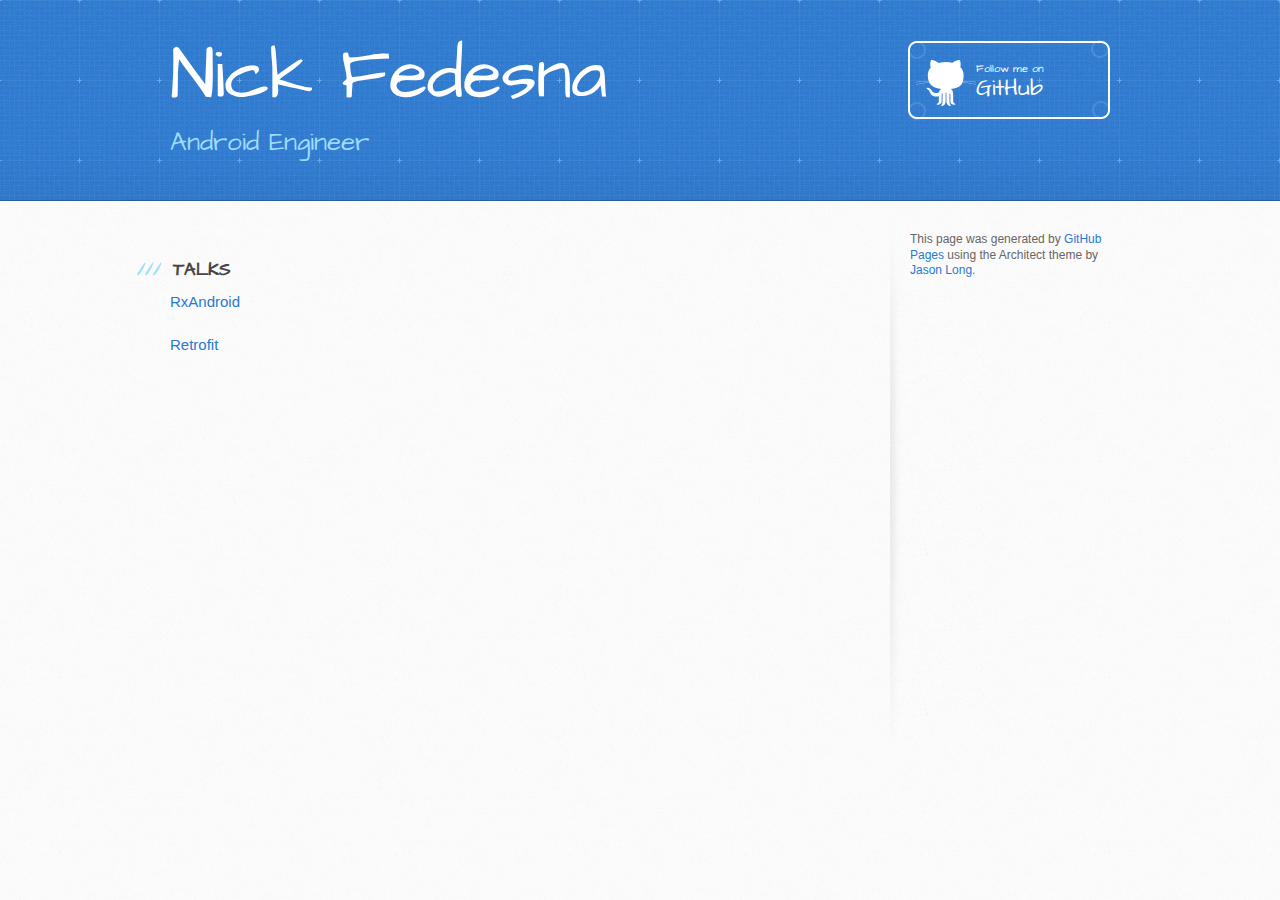
<file: index.html>
<!DOCTYPE html>
<html>
  <head>
    <meta charset='utf-8'>
    <meta http-equiv="X-UA-Compatible" content="chrome=1">
    <meta name="viewport" content="width=device-width, initial-scale=1, maximum-scale=1">
    <link href='https://fonts.googleapis.com/css?family=Architects+Daughter' rel='stylesheet' type='text/css'>
    <link rel="stylesheet" type="text/css" href="stylesheets/stylesheet.css" media="screen">
    <link rel="stylesheet" type="text/css" href="stylesheets/github-light.css" media="screen">
    <link rel="stylesheet" type="text/css" href="stylesheets/print.css" media="print">

    <!--[if lt IE 9]>
    <script src="//html5shiv.googlecode.com/svn/trunk/html5.js"></script>
    <![endif]-->

    <title>Nick Fedesna by nick-fedesna</title>
  </head>

  <body>
    <header>
      <div class="inner">
        <h1>Nick Fedesna</h1>
        <h2>Android Engineer</h2>
        <a href="https://github.com/nick-fedesna" class="button"><small>Follow me on</small> GitHub</a>
      </div>
    </header>

    <div id="content-wrapper">
      <div class="inner clearfix">
        <section id="main-content">
          <h3>
            <a id="todo" class="anchor" href="#todo" aria-hidden="true">
              <span class="octicon octicon-link"></span></a>TALKS
          </h3>
            
            <p><a href="http://nick-fedesna.github.io/rxandroid/#/">RxAndroid</a></p>
            <p><a href="http://nick-fedesna.github.io/retrofit2/#/">Retrofit</a></p>
        </section>

        <aside id="sidebar">


          <p>This page was generated by <a href="https://pages.github.com">GitHub Pages</a> using the Architect theme by <a href="https://twitter.com/jasonlong">Jason Long</a>.</p>
        </aside>
      </div>
    </div>

  
  </body>
</html>
</file>
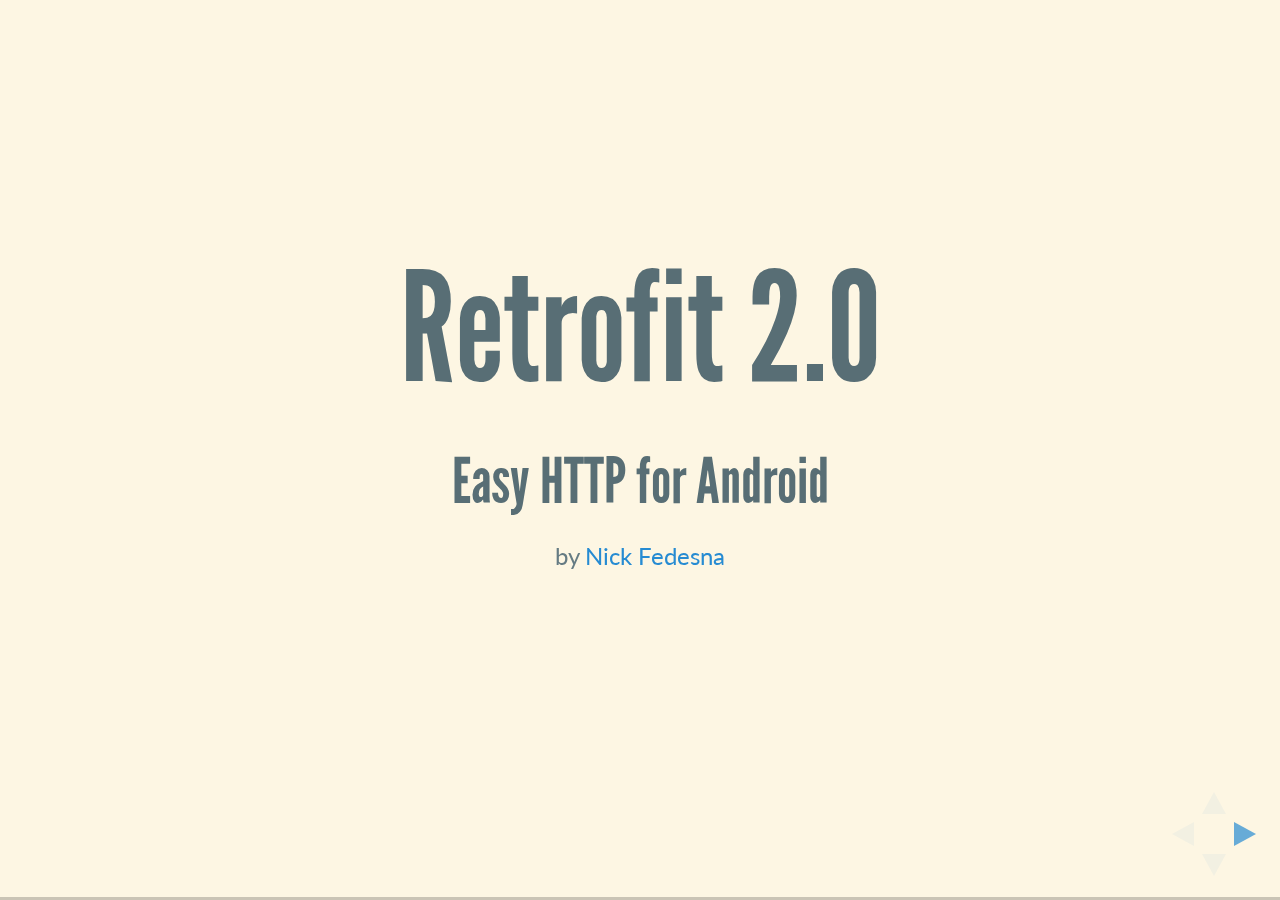
<file: retrofit2/index.html>
<!doctype html>
<html lang="en">

<head>
    <meta charset="utf-8">

    <title>Retrofit 2.0 - Android Networking</title>

    <meta name="description" content="A presentation about Retrofit 2.0 on Android">
    <meta name="author" content="Nick Fedesna">

    <meta name="apple-mobile-web-app-capable" content="yes"/>
    <meta name="apple-mobile-web-app-status-bar-style" content="black-translucent"/>

    <meta name="viewport"
          content="width=device-width, initial-scale=1.0, maximum-scale=1.0, user-scalable=no, minimal-ui">

    <link rel="stylesheet" href="css/reveal.css">
    <link rel="stylesheet" href="css/theme/solarized.css" id="theme">
    <link rel="stylesheet" href="css/override.css">

    <!-- Code syntax highlighting -->
    <script src="js/highlight.pack.js"></script>
    <!--<link rel="stylesheet" href="lib/css/zenburn.css">-->
    <link rel="stylesheet" href="css/code/solarized_dark.css">

    <!-- Printing and PDF exports -->  <!--// @formatter:off-->
    <script>
        var link = document.createElement( 'link' );
        link.rel = 'stylesheet';
        link.type = 'text/css';
        link.href = window.location.search.match( /print-pdf/gi ) ? 'css/print/pdf.css' : 'css/print/paper.css';
        document.getElementsByTagName( 'head' )[0].appendChild( link );


    </script>
    <!--// @formatter:on-->

    <!--[if lt IE 9]>
    <script src="lib/js/html5shiv.js"></script>
    <![endif]-->
</head>

<body>

<div class="reveal">
    <div class="slides">

        <section>
            <h1 class="notransform">Retrofit 2.0</h1>

            <h3 class="notransform">Easy HTTP for Android</h3>

            <p>
                <small>by <a href="http://gihub.com/nick-fedesna">Nick Fedesna</a></small>
            </p>
        </section>

        <section>
            <h2>Android HTTP History 101:</h2>
            <ul>
                <li>Apache: <a href="https://developer.android.com/about/versions/marshmallow/android-6.0-changes.html#behavior-apache-http-client">HttpClient</a></li>
                <li>Java: <a href="https://developer.android.com/reference/java/net/HttpURLConnection.html">URLConnection</a></li>
                <li>Koush: <a href="https://github.com/koush/ion">Ion</a></li>
                <li>Google: <a href="http://developer.android.com/training/volley/index.html">Volley</a></li>
                <li>Square: <a href="http://square.github.io/okhttp/">OkHttp</a></li>
                <li>Square: <a href="http://square.github.io/retrofit/">Retrofit</a><br><small>(lean and mean since 2013)</small></li>
            </ul>
        </section>

        <section>
            <h2 class="notransform">What does Google recommend?</h2>
            <p>Google only has eyes for AOSP:
                <br><a href="https://gist.github.com/udacityandroid/d6a7bb21904046a91695">HttpURLConnection</a> with
                <a href="http://developer.android.com/reference/android/os/AsyncTask.html">AsyncTask</a>
            </p>
            <p>Udacity courses teach pure Java w/ AsyncTask<br>but does mention it's not really the best way.</p>
            <img src="img/sad_image.gif" width="200px" />
        </section>

        <section>
            <h2 class="notransform">Retrofit: Easy as 1-2-3</h2>
            <ol>
                <li>Define API using an interface</li>
                <li>Create implementation with Retrofit</li>
                <li>Make async or synchronous Calls</li>
            </ol>
            <br><img src="img/happy_image.gif" width="200px" />
        </section>

        <section>
            <h2 class="notransform">Define API using an interface</h2>
                <!--// @formatter:off-->
            <pre><code class="java">
        public interface GithubService {

            @GET("users/{user}/repos")
            Call&lt;List&lt;Repo>> listRepos(@Path("user") String user);

        }
            </code></pre>
            <!--// @formatter:on-->
        </section>

        <section>
            <h2 class="notransform">Create implementation with Retrofit</h2>
                <!--// @formatter:off-->
            <pre><code class="java">
    Retrofit retrofit = new Retrofit.Builder()
                                    .baseUrl("https://api.github.com")
                                    .build();

    GitHubService service = retrofit.create(GitHubService.class)
            </code></pre>
            <!--// @formatter:on-->
        </section>

        <section>
            <h2 class="notransform">Make async or synchronous
                <a href="https://github.com/square/retrofit/blob/master/retrofit/src/main/java/retrofit2/Call.java">Calls</a></h2>
                <!--// @formatter:off-->
            <pre><code class="java">
      Call&lt;List&lt;Repo>> reposCall = service.listRepos("octocat");

      reposCall.enqueue(new Callback&lt;List&lt;Repo>>() { … });

      Response&lt;List&lt;Repository>> reposResponse = reposCall.execute();
            </code></pre>
            <!--// @formatter:on-->
        </section>

        <section data-background="img/love.gif">
            <br><br><br><br><br><br><br><br><br><br><br>
            <div class="transparent-background">
                <h2 class="white notransform">Jake Wharton, my (Java) hero!</h2>
            </div>

            <aside class="notes">

            </aside>
        </section>

        <section>
            <h2 class="notransform">Queries &amp; Paths</h2>
                <!--// @formatter:off-->
        <pre><code class="java">

    @GET("users/list?sort=desc")
    Call&lt;List&lt;User>> userListSorted();

    @GET("users/list")
    Call&lt;List&lt;User>> usersList(@Query("sort") String sort);

    @GET("group/{id}/users")
    Call&lt;List&lt;User>> groupList(@Path("id") int groupId);

    @GET("group/{id}/users")
    Call&lt;List&lt;User>> groupList(@Path("id") int groupId,
                               @QueryMap Map&lt;String, String> options);
            </code></pre>
            <!--// @formatter:on-->

        </section>

        <section>
            <h2 class="notransform">Request Bodies</h2>
                <!--// @formatter:off-->
            <pre><code class="java">
    @POST("users/new")
    Call&lt;User> createUser(@Body User user);

    @FormUrlEncoded
    @POST("user/edit")
    Call&lt;User> updateUser(@Field("first_name") String first,
                          @Field("last_name") String last);

    @Multipart
    @PUT("user/photo")
    Call&lt;User> updateUser(@Part("photo") RequestBody photo,
                          @Part("description") RequestBody description);
            </code></pre>
            <!--// @formatter:on-->

            <h5 class="notransform">OkHttp3
                <a href="http://square.github.io/okhttp/3.x/okhttp/">RequestBody</a></h5>
        </section>

        <section>
            <h2 class="notransform">Headers</a></h2>
                <!--// @formatter:off-->
            <pre><code class="java">
    @Headers("Cache-Control: max-age=640000")
    @GET("widget/list") Call&lt;List&lt;Widget>> widgetList();

    @Headers({
        "Accept: application/vnd.github.v3.full+json",
        "User-Agent: Retrofit-Sample-App"
    })
    @GET("users/{username}")
    Call&lt;User> getUser(@Path("username") String username);

    @GET("user")
    Call&lt;User> getUser(@Header("Authorization") String authorization)
            </code></pre>
            <!--// @formatter:on-->
            <h5 class="notransform">OkHttp
                <a href="https://github.com/square/okhttp/wiki/Interceptors">Interceptors</a> can add headers to all requests</h5>
        </section>

        <section>
            <h2 class="notransform">Serialization
                <a href="https://github.com/square/retrofit/wiki/Converters">Converter</a></h2>
                <!--// @formatter:off-->
            <pre><code class="java">
        Retrofit retro = new Retrofit.Builder()
                .baseUrl("https://api.github.com")
                .addConverterFactory(GsonConverterFactory.create())
                .build();
            </code></pre>
            <!--// @formatter:on-->
            <h5 class="notransform">Gson, Jackson, Moshi, Protobuf, Wire, Simple XML, Scalars, LoganSquare</h5>
        </section>

        <section>
            <section>
            <h2 class="notransform">Pluggable
                <a href="https://github.com/square/retrofit/wiki/Adapters">Adapters</a></h2>
                <!--// @formatter:off-->
            <pre><code class="java">
        Retrofit retro = new Retrofit.Builder()
                .baseUrl("https://api.github.com")
                .addCallAdapterFactory(RxJavaCallAdapterFactory.create())
                .build();
            </code></pre>
            <!--// @formatter:on-->
            <h5 class="notransform">RxJava, Guava, Java 8</h5>
            </section>
            <section>
            <h3 class="notransform">RxJava modified interface:</h3>
                <!--// @formatter:off-->
            <pre><code class="java">
        public interface GithubService {
            @GET("users/{user}/repos")
            Observable&lt;List&lt;Repo>> listRepos(@Path("user") String user);
        }
            </code></pre>
            <h3 class="notransform">RxJava usage:</h3>
            <pre><code class="java">
        api.listRepos("octocat")
            .subscribeOn(Schedulers.io())
            .observeOn(Schedulers.immediate())
            .subscribe(list -> {
                // do something with repo list
            }, Throwable::printStackTrace);
            </code></pre>
            <!--// @formatter:on-->
            </section>
        </section>

        <section>
            <a href="https://github.com/nick-fedesna/Retrofit2Demo"><img src="img/sunglasses.gif"  />
            <h5 class="notransform">demo: github.com/nick-fedesna/Retrofit2Demo</h5></a>
        </section>

        <section>
            <h3>The End</h5>
            <p>by Nick Fedesna</p>
            <img src="img/alex.jpg" width="200px">
        </section>
    </div>
</div>

<script src="lib/js/head.min.js"></script>
<script src="js/reveal.js"></script>

<!--// @formatter:off-->
<script>
// Full list of configuration options available at:
// https://github.com/hakimel/reveal.js#configuration
Reveal.initialize({
    controls: true,
    progress: true,
    history: true,
    center: true,

    width: 1024,

    transition: 'slide', // none/fade/slide/convex/concave/zoom

    // Optional reveal.js plugins
    dependencies: [
        { src: 'lib/js/classList.js', condition: function() { return !document.body.classList; } },
        { src: 'plugin/markdown/marked.js', condition: function() { return !!document.querySelector( '[data-markdown]' ); } },
        { src: 'plugin/markdown/markdown.js', condition: function() { return !!document.querySelector( '[data-markdown]' ); } },
        { src: 'plugin/highlight/highlight.js', async: true, condition: function() { return !!document.querySelector( 'pre code' ); }, callback: function() { hljs.initHighlightingOnLoad(); } },
        { src: 'plugin/zoom-js/zoom.js', async: true },
        { src: 'plugin/notes/notes.js', async: true },
        //{ src: 'plugin/remotes/remotes.js', async: true },
    ]
});


</script>
</body>
</html>
</file>
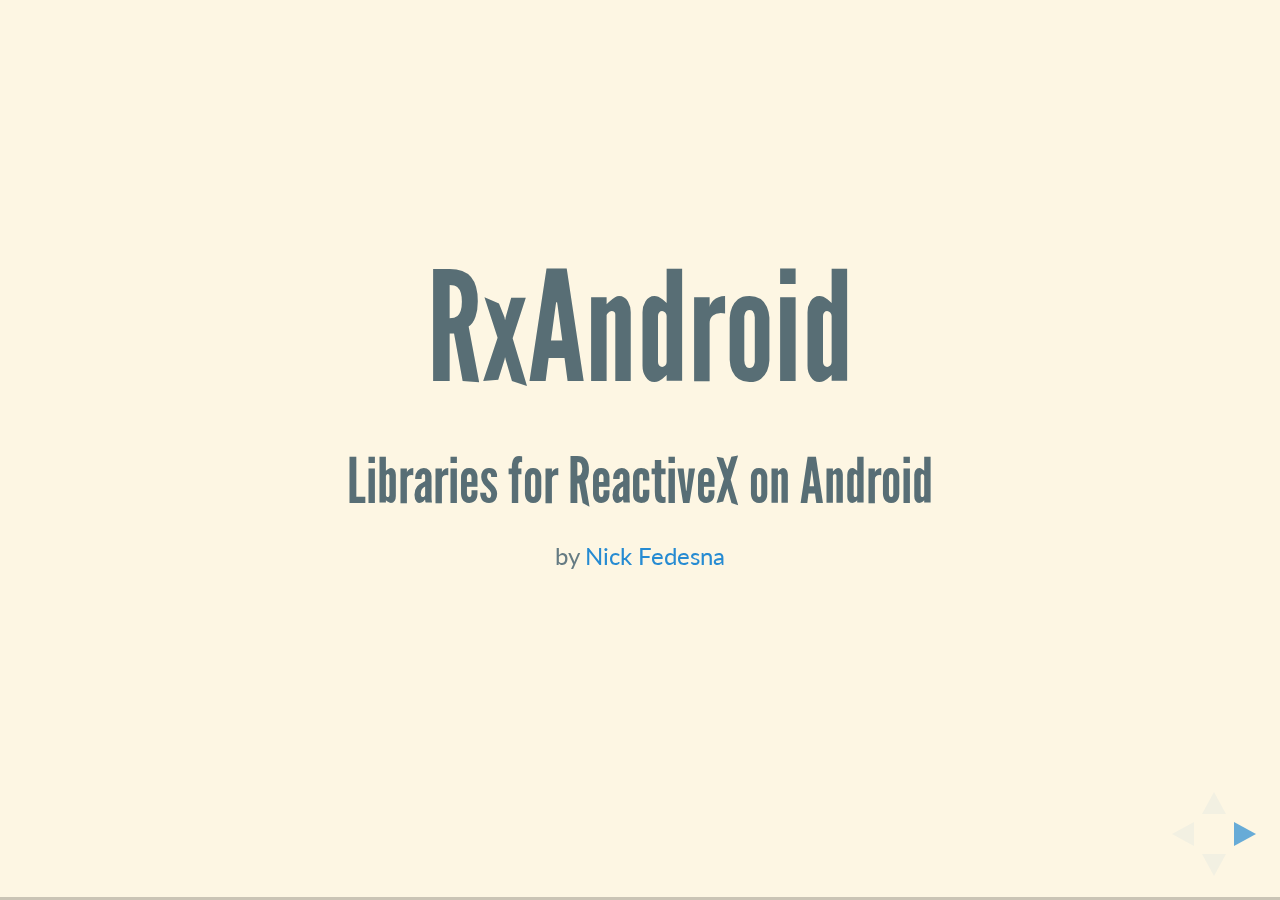
<file: rxandroid/index.html>
<!doctype html>
<html lang="en">

<head>
    <meta charset="utf-8">

    <title>RxAndroid - Reactive Programming for Android</title>

    <meta name="description" content="A presentation about ReactiveX on Android">
    <meta name="author" content="Nick Fedesna">

    <meta name="apple-mobile-web-app-capable" content="yes"/>
    <meta name="apple-mobile-web-app-status-bar-style" content="black-translucent"/>

    <meta name="viewport"
          content="width=device-width, initial-scale=1.0, maximum-scale=1.0, user-scalable=no, minimal-ui">

    <link rel="stylesheet" href="css/reveal.css">
    <link rel="stylesheet" href="css/theme/solarized.css" id="theme">
    <link rel="stylesheet" href="css/override.css">

    <!-- Code syntax highlighting -->
    <script src="js/highlight.pack.js"></script>
    <!--<link rel="stylesheet" href="lib/css/zenburn.css">-->
    <link rel="stylesheet" href="css/code/solarized_dark.css">

    <!-- Printing and PDF exports -->  <!--// @formatter:off-->
    <script>
        var link = document.createElement( 'link' );
        link.rel = 'stylesheet';
        link.type = 'text/css';
        link.href = window.location.search.match( /print-pdf/gi ) ? 'css/print/pdf.css' : 'css/print/paper.css';
        document.getElementsByTagName( 'head' )[0].appendChild( link );


    </script>
    <!--// @formatter:on-->

    <!--[if lt IE 9]>
    <script src="lib/js/html5shiv.js"></script>
    <![endif]-->
</head>

<body>

<div class="reveal">
    <div class="slides">

        <section>
            <h1 class="notransform">RxAndroid</h1>

            <h3 class="notransform">Libraries for ReactiveX on Android</h3>

            <p>
                <small>by <a href="http://gihub.com/nick-fedesna">Nick Fedesna</a></small>
            </p>
        </section>

        <section>
            <section>
                <h2>Nested Callbacks <span style="font-size:50%">(OK, BUT NOT REALLY OK)</span></h2>
                <!--// @formatter:off-->
                <pre><code class="stretch java">
    sApi.loginUser(credentials).enqueue(new Callback&lt;UserToken&gt;() {

        public void onResponse(Response&lt;UserToken&gt; response) {
            String token = response.body().token;
            // save User token

            sApi.getUserProfile(token).enqueue(new Callback&lt;UserProfile&gt;() {
                public void onResponse(Response&lt;UserProfile&gt; response) {
                    // do something with UserProfile
                }

                public void onFailure(Throwable t) {
                    // notify error getting UserProfile
                }
            });
        }

        public void onFailure(Throwable t) {
            // notify login failure
        }
    });

                </code></pre>
                <!--// @formatter:on-->
            </section>
            <section>
                <h2>Nested Futures <span style="font-size:50%">(OMG, please no!)</span></h2>
                <img src="img/nooo.gif"/>
            </section>
        </section>

        <section data-background="img/rube.gif" data-background-repeat="repeat"
                 data-background-size="900px">
            <section>
                <div class="transparent-background" style="padding:20px">
                    <h2 class="white">Enter: ReactiveX</h2>

                    <p class="white"><strong>Offering efficient execution and composition<br>
                        of asynchronous and event-based sequences<br>
                        by providing a collection of operators<br>
                        capable of filtering, transforming and combining<br>
                        <code>Observable</code> emissions and notifications<br>
                        while abstracting away concerns about things like<br>
                        low-level threading, synchronization, thread-safety,<br>
                        concurrent data structures, and non-blocking I/O.</strong>
                    </p>
                </div>
            </section>
        </section>

        <section>
            <section data-background="img/llama.jpg">
                <h1 class="white">Wait, what's an <br><em>Observable</em>&nbsp ??</h1>

                <aside class="notes">
                    Observer Pattern + Error/Complete Notifications
                </aside>
            </section>

            <section>
                <h2>Pull <span class="notransform">v.</span> Push</h2>
                <table>
                    <tr>
                        <th>event</th>
                        <th>Iterable (pull)</th>
                        <th>Observable (push)</th>
                    </tr>
                    <tr>
                        <td>data</td>
                        <td><code>T next()</code></td>
                        <td><code>onNext(T)</code></td>
                    </tr>
                    <tr>
                        <td>error</td>
                        <td>throws <code>Exception</code></td>
                        <td><code>onError(Exception)</code></td>
                    </tr>
                    <tr>
                        <td>complete</td>
                        <td><code>!hasNext()</code></td>
                        <td><code>onCompleted()</code></td>
                    </tr>
                </table>
            </section>

        </section>

        <section data-background="img/love.gif">
            <section>
                <div class="transparent-background">
                    <br>

                    <h2 class="white">I subscribe to all this, so now what?</h2>

                    <div class="fragment white">
                        <h3><code class="java white">Observer&lt;T&gt;</code></h3>
                        <table>
                            <tr>
                                <td>emissions</td>
                                <td><code class="java">onNext(T)</code></td>
                            </tr>
                            <tr>
                                <td style="vertical-align:middle">notifications</td>
                                <td><code class="java">onError(Throwable e)</code><br>
                                    <code class="java">onComplete()</code></td>
                            </tr>
                        </table>
                        <br>
                    </div>
                </div>

                <aside class="notes">
                    Generic Observer interface with three methods<br>
                    <br>
                    backwards: subscribe = work, observe = result<br>
                </aside>
            </section>
            <section>
                <h2 class="white">Subscribe</h2>

                <!--// @formatter:off-->
            <pre><code class="java">
        Observable&lt;T&gt;.subscribe(Action1&lt;? super T&gt; onNext,
                                Action1&lt;Throwable&gt; onError,
                                Action0 onComplete)

        Observable&lt;T&gt;.subscribe(Observer&lt;? super T&gt; observer)
            </code></pre>
            <!--// @formatter:on-->
            </section>
        </section>

        <section data-background="img/whoa.gif">
            <div class="white">
                <h3 class="white">Tons of Operators</h3>

            <span class="operators">
                <strong>Transforming Items</strong>
                 <code>Map</code>, <code>Buffer</code>, <code>FlatMap</code>, <code>GroupBy</code>,
                 <code>Scan</code>, <code>Window</code>
            </span>

            <span class="operators">
                <strong>Filtering</strong>
                <code>Debounce</code>, <code>Distinct</code>, <code>Filter</code>,
                <code>First</code>, <code>IgnoreElements</code>, <code>Last</code>, <code>Sample</code>
            </span>

            <span class="operators">
                <strong>Combining</strong>
                <code>And/Then/When</code>, <code>CombineLatest</code>, <code>Join</code>,
                <code>Merge</code>, <code>StartWith</code>, <code>Switch</code>, <code>Zip</code>
            </span>

            <span class="operators">
                <strong>Conditional &amp; Boolean</strong>
                <code>All</code>, <code>Amb</code>, <code>Contains</code>, <code>DefaultIfEmpty</code>,
                <code>Skip</code>, <code>Take</code>
            </span>

            <span class="operators">
                <strong>Mathematical &amp; Aggregate</strong>
                <code>Average</code>, <code>Concat</code>, <code>Count</code>, <code>Max</code>,
                <code>Min</code>, <code>Reduce</code>, <code>Sum</code>
            </span>

            <span class="operators">
                <strong>Utility</strong>
                <code>Delay</code>, <code>Do</code>, <code>Materialize</code>,
                <code>TimeInterval</code>, <code>Timeout</code>, <code>Timestamp</code>, <code>Using</code>
            </span>
            </div>

            <aside class="notes">
                Transforming, Filtering, Composing, Otherwise Changing
            </aside>
        </section>

        <section data-background="img/threads.jpg">
            <div class="transparent-background" style="padding:20px">
                <h2 class="white">Schedulers &amp; Threading</h2>

                <dl class="white">
                    <dt><code>subscribeOn(Scheduler)</code></dt>
                    <dt><code>observeOn(Scheduler)</code></dt>
                </dl>
            </div>
        </section>

        <section>
            <section data-background="img/bear.gif" data-background-size="400px"
                     data-background-color="white">
                <h3 style="color:black">I'm a visual learner, what's all this look like?</h3>

            </section>
            <section>
                <h2>Simple Example</h2>
                <!--// @formatter:off-->
            <pre><code class="java">
        Integer[] items = { 0, 1, 2, 3, 4, 5 };
        Observable.from(items)
                  .map(i -> (i * i) + i + 1)
                  .subscribeOn(Schedulers.computation())
                  .observeOn(AndroidSchedulers.mainThread())
                  .subscribe(this::itemEmitted,
                             this::handleError,
                             () -> Timber.d("Sequence complete"));

        // Output: 1, 3, 7, 13, 21, 31, Sequence complete
            </code></pre>
                <!--// @formatter:on-->

                <p><span style="font-size:50%">If you're not using any logging utility,
                    you should have a look at <a href="https://github.com/JakeWharton/timber">Timber</a>!</span>
                </p>
            </section>
            <section>
                <h2>Nested Callbacks <span style="font-size:50%">(Remember?)</span></h2>
                <!--// @formatter:off-->
                <pre><code class="stretch java">
    sApi.loginUser(credentials).enqueue(new Callback&lt;UserToken&gt;() {

        public void onResponse(Response&lt;UserToken&gt; response) {
            String token = response.body().token;
            // save User token

            sApi.getUserProfile(token).enqueue(new Callback&lt;UserProfile&gt;() {
                public void onResponse(Response&lt;UserProfile&gt; response) {
                    // do something with UserProfile
                }

                public void onFailure(Throwable t) {
                    // notify error getting UserProfile
                }
            });
        }

        public void onFailure(Throwable t) {
            // notify login failure
        }
    });

                </code></pre>
                <!--// @formatter:on-->
            </section>
            <section>
                <h2>Rx version:</h2>
                <!--// @formatter:off-->
            <pre><code class="java">
        private void loginUser(User user) {
            sApi.loginUserRx(credentials)
                .map(response -> response.token)
                .doOnNext(this::saveUserToken)
                .flatMap(sApi::getUserProfileRx)
                .subscribe(this::saveUserProfile,
                           this::handleError);
        }

        private void saveUserToken(String token) {…}
        private void userLoggedIn(User user) {…}
        private void handleError(Throwable throwable) {…}
            </code></pre>
                <!--// @formatter:on-->
            </section>
        </section>

        <section data-background="img/android_java.jpg">
            <div class="white transparent-background" style="padding:20px">
                <h2 class="notransform"><a href="https://github.com/ReactiveX/RxAndroid">RxAndroid</a>
                </h2>

                <p class="white"><code class="gradle">compile 'io.reactivex:rxandroid:1.0.1'</code></p>
                <dl>
                    <dt><code class="java">AndroidSchedulers.mainThread()</code></dt>
                    <dt><code class="java">HandlerScheduler.from(handler)</code></dt>
                </dl>

                <br><br>

                <h3 class="notransform"><a href="https://github.com/ReactiveX/RxJava">RxJava</a></h3>

                <p><code class="gradle">compile 'io.reactivex:rxjava:1.0.14'</code><br>
                <span style="font-size:67%">Best to include so you have latest RxJava
                    because RxAndroid releases will be rare. <br>
                    Also, it's where a plethora of
                    <a href="https://github.com/ReactiveX/RxJava/wiki">good documentation</a>
                    <span style="font-size:80%">(the wiki)</span>  lives.</span>

                </p>
            </div>

            <aside class="notes">
                Subscribing/Observing on/off UI Thread<br>
                <br>
                RxJava wiki is goldmine<br>
                ReactiveX.io also good to have bookmarked
            </aside>
        </section>

        <section data-background="img/lifecycle.png">
            <div class="transparent-background" style="padding:20px">
                <h2 class="white"><a class="notransform" href="https://github.com/trello/RxLifecycle">RxLifecycle</a>
                </h2>

                <p class="white">Prevent leaking via un-subscription helpers &amp; base classes</p>

                <p class="white">
                    <code class="gradle" style="font-size:67%">compile 'com.trello:rxlifecycle:0.2.0'</code><br>
                    <code class="gradle" style="font-size:67%">compile 'com.trello:rxlifecycle-components:0.2.0'</code>
                </p>

                <aside class="notes"><span style="font-size:67%">
                    RxLifecycle.bindActivity(lifecycle)<br>
                    ActivityEvent.DESTROY, FragmentEvent.DETACH<br>
                    RxLifecycle.bindView(view)<br>
                    <br>
                    RxActivity.bindUntilEvent(event)<br>
                    RxActivity.bindToLifecycle()<br>
                    RxActivity.lifecycle()<br>
                    <br>
                    (RxFragment, RxDialogFragment,
                    support/RxFragment, support/RxDialogFragment,
                    support/RxFragmentActivity, support/RxAppCompatActivity)
                    <span>
                </aside>
            </div>
        </section>

        <section data-background="img/events.jpg">
            <div class="transparent-background" style="padding:20px">
                <h2 class="white"><a class="notransform" href="https://github.com/JakeWharton/RxBinding">RxBinding</a>
                </h2>

                <p class="white">RxJava bindings for creating Observables<br>from a ton of Android UI widget events</p>

                <p class="white"><code class="gradle" style="font-size:67%">compile
                    'com.jakewharton.rxbinding:rxbinding:0.2.0'</code>
                    <br><code class="java" style="font-size:50%">(rxbinding-support-v4,
                        rxbinding-appcompat-v7,
                        rxbinding-design, rxbinding-recyclerview-v7)</code>
                    <br>
                </p>
            </div>

            <aside class="notes">
                <ul style="font-size:50%">
                    <li><code class="java">RxView</code></li>
                    <li><code class="java">RxAdapter</code></li>
                    <li><code class="java">RxCompoundButton</code></li>
                    <li><code class="java">RxRadioGroup</code></li>
                    <li><code class="java">RxSearchView</code></li>
                    <li><code class="java">RxToolbar</code></li>
                    <li><code class="java">RxSwipeRefreshLayout</code></li>
                    <li><code class="java">RxNavigationView</code></li>
                    <li><code class="java">RxRecyclerView</code></li>
                    <li><code class="java">RxViewGroup</code></li>
                    <li><code class="java">RxAdapterView</code></li>
                    <li><code class="java">RxProgressBar</code></li>
                    <li><code class="java">RxRatingBar</code></li>
                    <li><code class="java">RxSeekBar</code></li>
                    <li><code class="java">RxTextView</code></li>
                    <li><code class="java">RxDrawerLayout</code></li>
                    <li><code class="java">RxTabLayout</code></li>
                    <li><code class="java">RxSnackbar</code></li>
                </ul>
            </aside>
        </section>

        <section>
            <h2>Example: Log-in validation</h2>
            <!--// @formatter:off-->
                <pre><code class="java">
    Observable&lt;Boolean&gt; emailValid = RxTextView.textChanges(email)
            .map(text -&gt; Patterns.EMAIL_ADDRESS.matcher(text).matches());
    Observable&lt;Boolean&gt; pwd1Valid = RxTextView.textChanges(pwd1)
            .map(text -&gt; text.length() &gt; 6);
    Observable&lt;Boolean&gt; pwd2Valid = RxTextView.textChanges(pwd2)
            .map(text -&gt; TextUtils.equals(text, pwd1.getText()));

    Observable.combineLatest(emailValid, pwd1Valid, pwd2Valid
                             (email, pwd1, pwd2) -> email && pwd1 && pwd2)
            .subscribe(signIn::setEnabled);
                </code></pre>
                <!--// @formatter:on-->
            <p style="font-size:67%">The code highlighting plugin doesn't do this justice<br>
                so check out this and more example code here:<br>
                <a href="https://github.com/nick-fedesna/RxAndroidExample">
                    github.com/nick-fedesna/RxAndroidExample</a>
            </p>
        </section>

        <section>
            <br>

            <h2 class="notransform">RxAndroid</h2>

            <p>by Nick Fedesna</p>
            <br>
            <img src="img/alex.jpg" width="200px">
        </section>
    </div>
</div>

<script src="lib/js/head.min.js"></script>
<script src="js/reveal.js"></script>

<!--// @formatter:off-->
<script>
// Full list of configuration options available at:
// https://github.com/hakimel/reveal.js#configuration
Reveal.initialize({
    controls: true,
    progress: true,
    history: true,
    center: true,

    width: 1024,

    transition: 'slide', // none/fade/slide/convex/concave/zoom

    // Optional reveal.js plugins
    dependencies: [
        { src: 'lib/js/classList.js', condition: function() { return !document.body.classList; } },
        { src: 'plugin/markdown/marked.js', condition: function() { return !!document.querySelector( '[data-markdown]' ); } },
        { src: 'plugin/markdown/markdown.js', condition: function() { return !!document.querySelector( '[data-markdown]' ); } },
        { src: 'plugin/highlight/highlight.js', async: true, condition: function() { return !!document.querySelector( 'pre code' ); }, callback: function() { hljs.initHighlightingOnLoad(); } },
        { src: 'plugin/zoom-js/zoom.js', async: true },
        { src: 'plugin/notes/notes.js', async: true },
        //{ src: 'plugin/remotes/remotes.js', async: true },
    ]
});


</script>
</body>
</html>
</file>
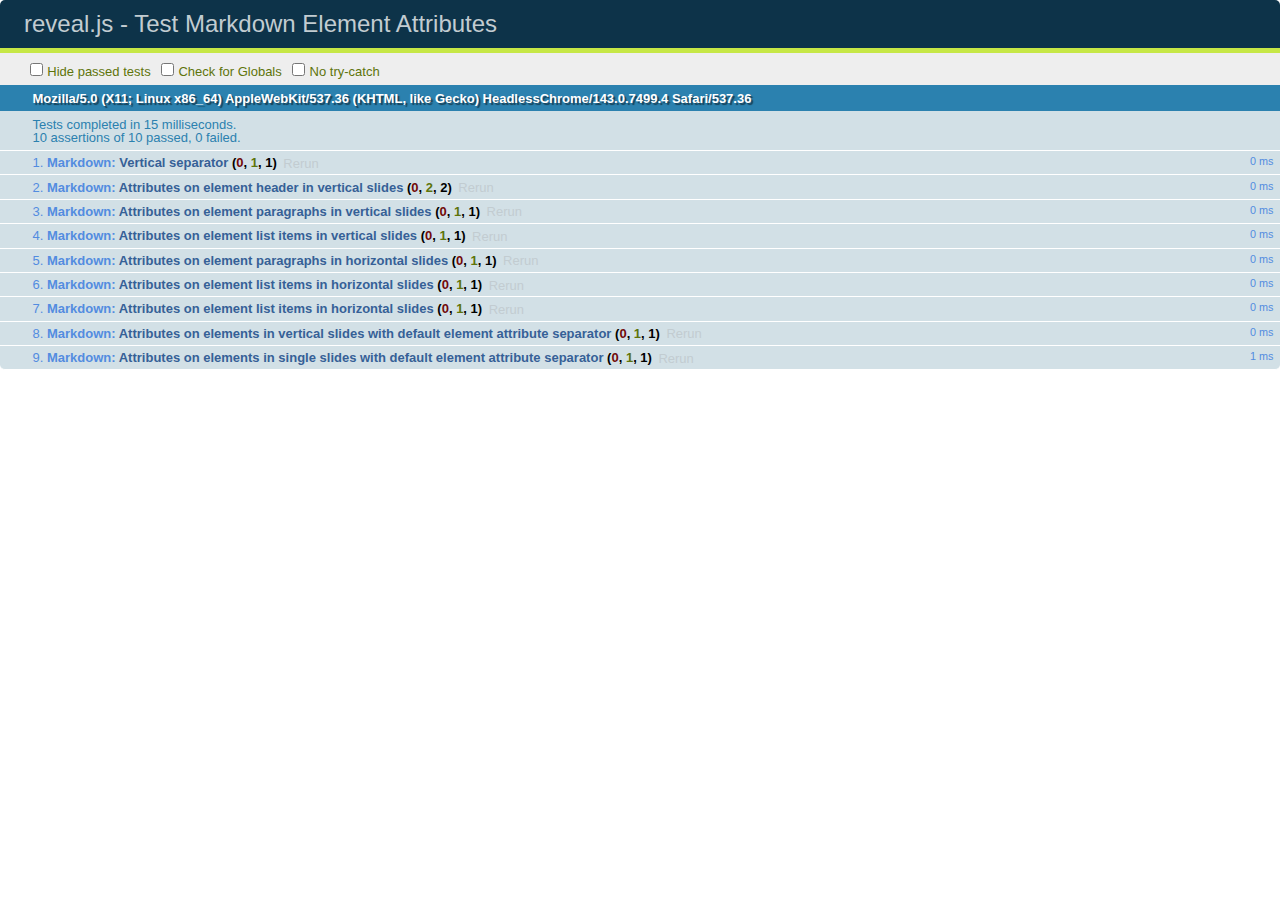
<file: rxandroid/test/test-markdown-element-attributes.html>
<!doctype html>
<html lang="en">

	<head>
		<meta charset="utf-8">

		<title>reveal.js - Test Markdown Element Attributes</title>

		<link rel="stylesheet" href="../css/reveal.css">
		<link rel="stylesheet" href="qunit-1.12.0.css">
	</head>

	<body style="overflow: auto;">

		<div id="qunit"></div>
		<div id="qunit-fixture"></div>

		<div class="reveal" style="display: none;">

			<div class="slides">

				<!-- <section data-markdown="example.md" data-separator="^\n\n\n" data-separator-vertical="^\n\n"></section> -->

				<!-- Slides are separated by newline + three dashes + newline, vertical slides identical but two dashes -->
				<section data-markdown data-separator="^\n---\n$" data-separator-vertical="^\n--\n$" data-element-attributes="{_\s*?([^}]+?)}">>
					<script type="text/template">
						## Slide 1.1
						<!-- {_class="fragment fade-out" data-fragment-index="1"} -->

						--

						## Slide 1.2
						<!-- {_class="fragment shrink"} -->

						Paragraph 1
						<!-- {_class="fragment grow"} -->

						Paragraph 2
						<!-- {_class="fragment grow"} -->

						- list item 1 <!-- {_class="fragment grow"} -->
						- list item 2 <!-- {_class="fragment grow"} -->
						- list item 3 <!-- {_class="fragment grow"} -->


						---

						## Slide 2


						Paragraph 1.2  
						multi-line <!-- {_class="fragment highlight-red"} -->

						Paragraph 2.2 <!-- {_class="fragment highlight-red"} -->

						Paragraph 2.3 <!-- {_class="fragment highlight-red"} -->

						Paragraph 2.4 <!-- {_class="fragment highlight-red"} -->

						- list item 1 <!-- {_class="fragment highlight-green"} -->
						- list item 2<!-- {_class="fragment highlight-green"} -->
						- list item 3<!-- {_class="fragment highlight-green"} -->
						- list item 4
						<!-- {_class="fragment highlight-green"} -->
						- list item 5<!-- {_class="fragment highlight-green"} -->

						Test

						![Example Picture](examples/assets/image2.png)
						<!-- {_class="reveal stretch"} -->

					</script>
				</section>



				<section 	data-markdown data-separator="^\n\n\n"
									data-separator-vertical="^\n\n"
									data-separator-notes="^Note:"
									data-charset="utf-8">
					<script type="text/template">
						# Test attributes in Markdown with default separator
						## Slide 1 Def <!-- .element: class="fragment highlight-red" data-fragment-index="1" -->


						## Slide 2 Def
						<!-- .element: class="fragment highlight-red" -->

					</script>
				</section>

				<section data-markdown>
				  <script type="text/template">
					## Hello world
					A paragraph
					<!-- .element: class="fragment highlight-blue" -->
				  </script>
				</section>

				<section data-markdown>
				  <script type="text/template">
					## Hello world

					Multiple  
					Line
					<!-- .element: class="fragment highlight-blue" -->
				  </script>
				</section>

				<section data-markdown>
				  <script type="text/template">
					## Hello world

					Test<!-- .element: class="fragment highlight-blue" -->

					More Test
				  </script>
				</section>


			</div>

		</div>

		<script src="../lib/js/head.min.js"></script>
		<script src="../js/reveal.js"></script>
		<script src="../plugin/markdown/marked.js"></script>
		<script src="../plugin/markdown/markdown.js"></script>
		<script src="qunit-1.12.0.js"></script>

		<script src="test-markdown-element-attributes.js"></script>

	</body>
</html>
</file>
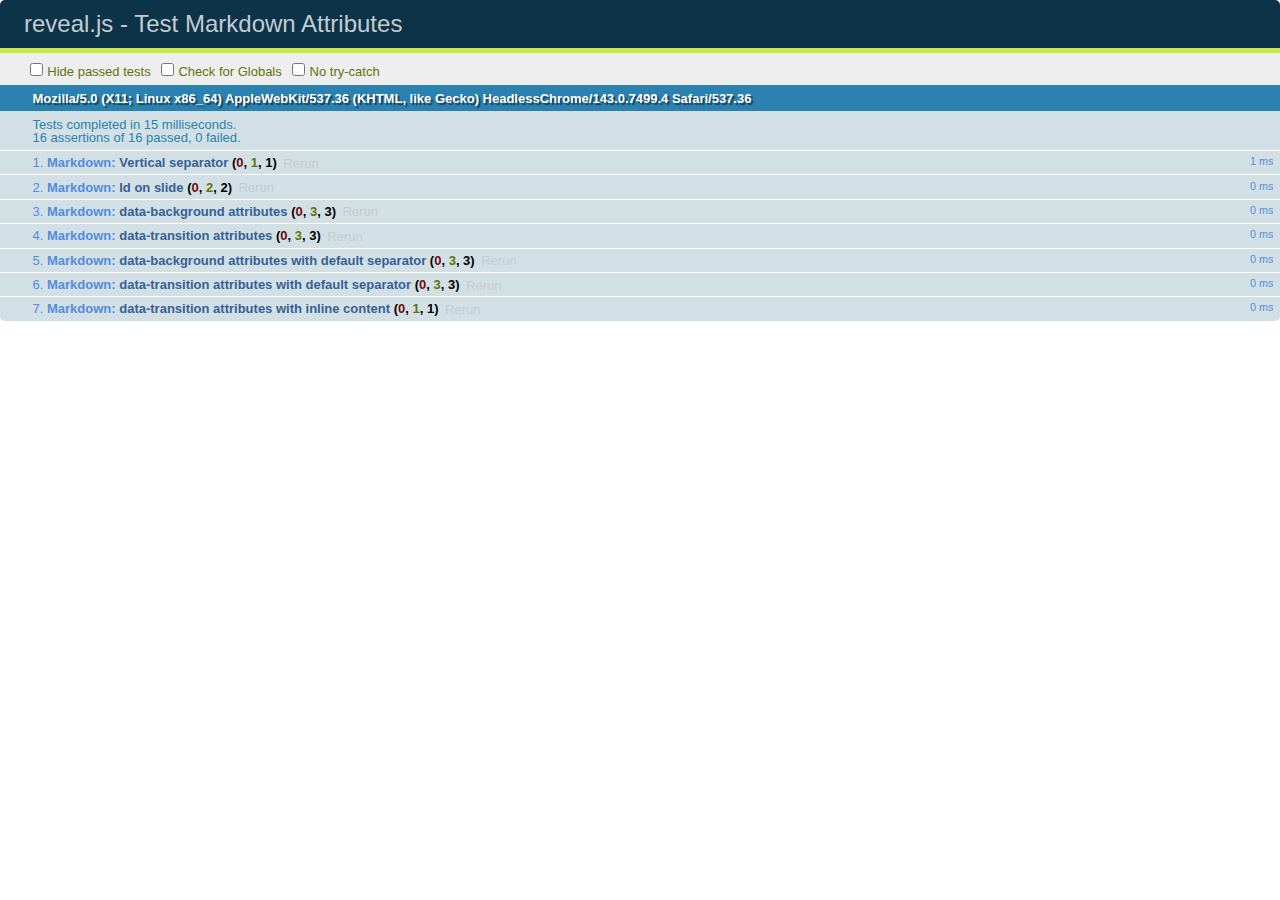
<file: rxandroid/test/test-markdown-slide-attributes.html>
<!doctype html>
<html lang="en">

	<head>
		<meta charset="utf-8">

		<title>reveal.js - Test Markdown Attributes</title>

		<link rel="stylesheet" href="../css/reveal.css">
		<link rel="stylesheet" href="qunit-1.12.0.css">
	</head>

	<body style="overflow: auto;">

		<div id="qunit"></div>
		<div id="qunit-fixture"></div>

		<div class="reveal" style="display: none;">

			<div class="slides">

				<!-- <section data-markdown="example.md" data-separator="^\n\n\n" data-separator-vertical="^\n\n"></section> -->

				<!-- Slides are separated by three lines, vertical slides by two lines, attributes are one any line starting with (spaces and) two dashes -->
				<section 	data-markdown data-separator="^\n\n\n"
									data-separator-vertical="^\n\n"
									data-separator-notes="^Note:"
									data-attributes="--\s(.*?)$"
									data-charset="utf-8">
					<script type="text/template">
						# Test attributes in Markdown
						## Slide 1



						## Slide 2
						<!-- -- id="slide2" data-transition="zoom" data-background="#A0C66B" -->


						## Slide 2.1
						<!-- -- data-background="#ff0000" data-transition="fade" -->


						## Slide 2.2
						[Link to Slide2](#/slide2)



						## Slide 3
						<!-- -- data-transition="zoom" data-background="#C6916B" -->



						## Slide 4
					</script>
				</section>

				<section 	data-markdown data-separator="^\n\n\n"
									data-separator-vertical="^\n\n"
									data-separator-notes="^Note:"
									data-charset="utf-8">
					<script type="text/template">
						# Test attributes in Markdown with default separator
						## Slide 1 Def



						## Slide 2 Def
						<!-- .slide: id="slide2def" data-transition="concave" data-background="#A7C66B" -->


						## Slide 2.1 Def
						<!-- .slide: data-background="#f70000" data-transition="page" -->


						## Slide 2.2 Def
						[Link to Slide2](#/slide2def)



						## Slide 3 Def
						<!-- .slide: data-transition="concave" data-background="#C7916B" -->



						## Slide 4
					</script>
				</section>

				<section data-markdown>
					<script type="text/template">
						<!-- .slide: data-background="#ff0000" -->
						## Hello world
					</script>
				</section>

				<section data-markdown>
					<script type="text/template">
						## Hello world
						<!-- .slide: data-background="#ff0000" -->
					</script>
				</section>

				<section data-markdown>
					<script type="text/template">
						## Hello world

						Test
						<!-- .slide: data-background="#ff0000" -->

						More Test
					</script>
				</section>

			</div>

		</div>

		<script src="../lib/js/head.min.js"></script>
		<script src="../js/reveal.js"></script>
		<script src="../plugin/markdown/marked.js"></script>
		<script src="../plugin/markdown/markdown.js"></script>
		<script src="qunit-1.12.0.js"></script>

		<script src="test-markdown-slide-attributes.js"></script>

	</body>
</html>
</file>
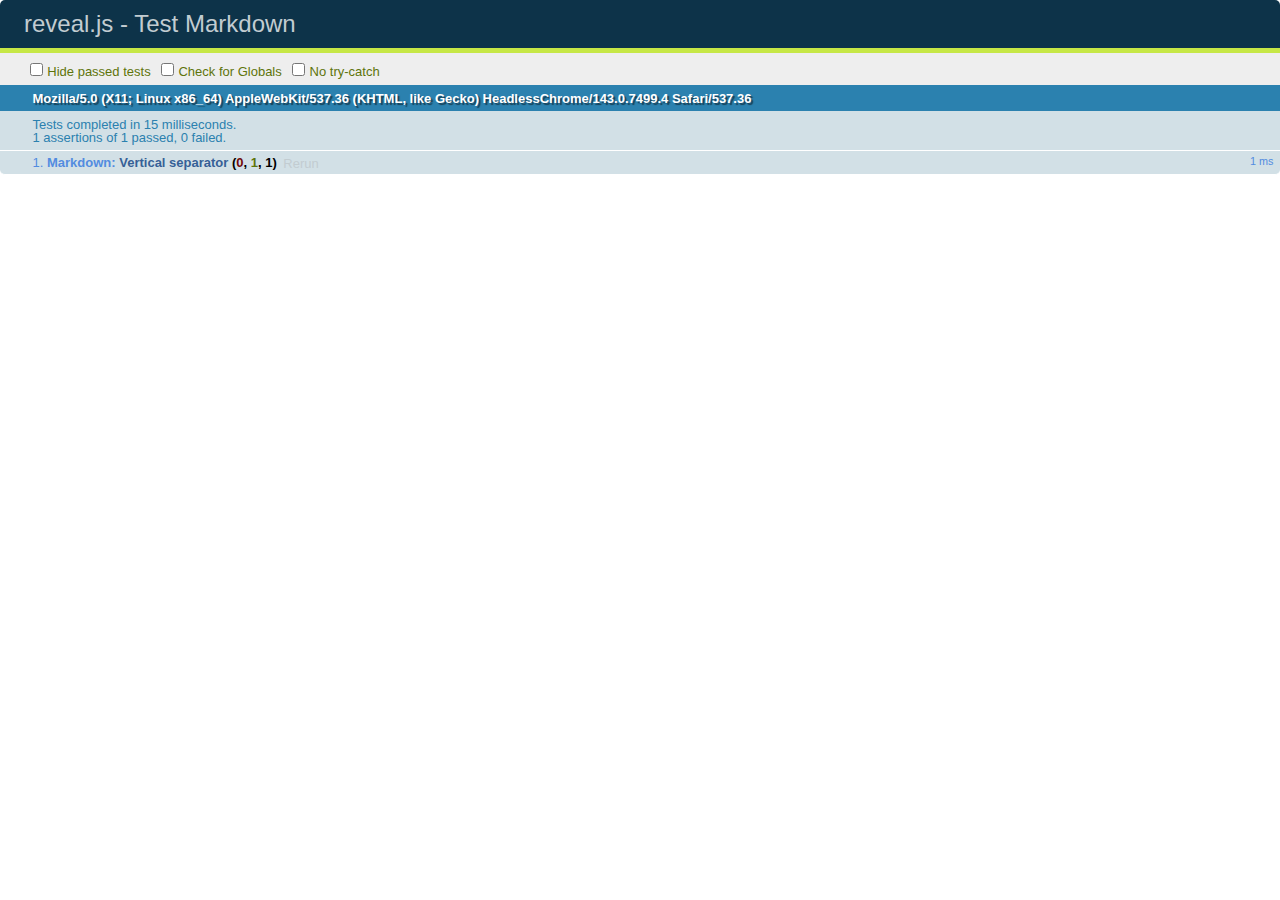
<file: rxandroid/test/test-markdown.html>
<!doctype html>
<html lang="en">

	<head>
		<meta charset="utf-8">

		<title>reveal.js - Test Markdown</title>

		<link rel="stylesheet" href="../css/reveal.css">
		<link rel="stylesheet" href="qunit-1.12.0.css">
	</head>

	<body style="overflow: auto;">

		<div id="qunit"></div>
  		<div id="qunit-fixture"></div>

		<div class="reveal" style="display: none;">

			<div class="slides">

				<!-- <section data-markdown="example.md" data-separator="^\n\n\n" data-separator-vertical="^\n\n"></section> -->

				<!-- Slides are separated by newline + three dashes + newline, vertical slides identical but two dashes -->
				<section data-markdown data-separator="^\n---\n$" data-separator-vertical="^\n--\n$">
					<script type="text/template">
						## Slide 1.1

						--

						## Slide 1.2

						---

						## Slide 2
					</script>
				</section>

			</div>

		</div>

		<script src="../lib/js/head.min.js"></script>
		<script src="../js/reveal.js"></script>
		<script src="../plugin/markdown/marked.js"></script>
		<script src="../plugin/markdown/markdown.js"></script>
		<script src="qunit-1.12.0.js"></script>

		<script src="test-markdown.js"></script>

	</body>
</html>
</file>
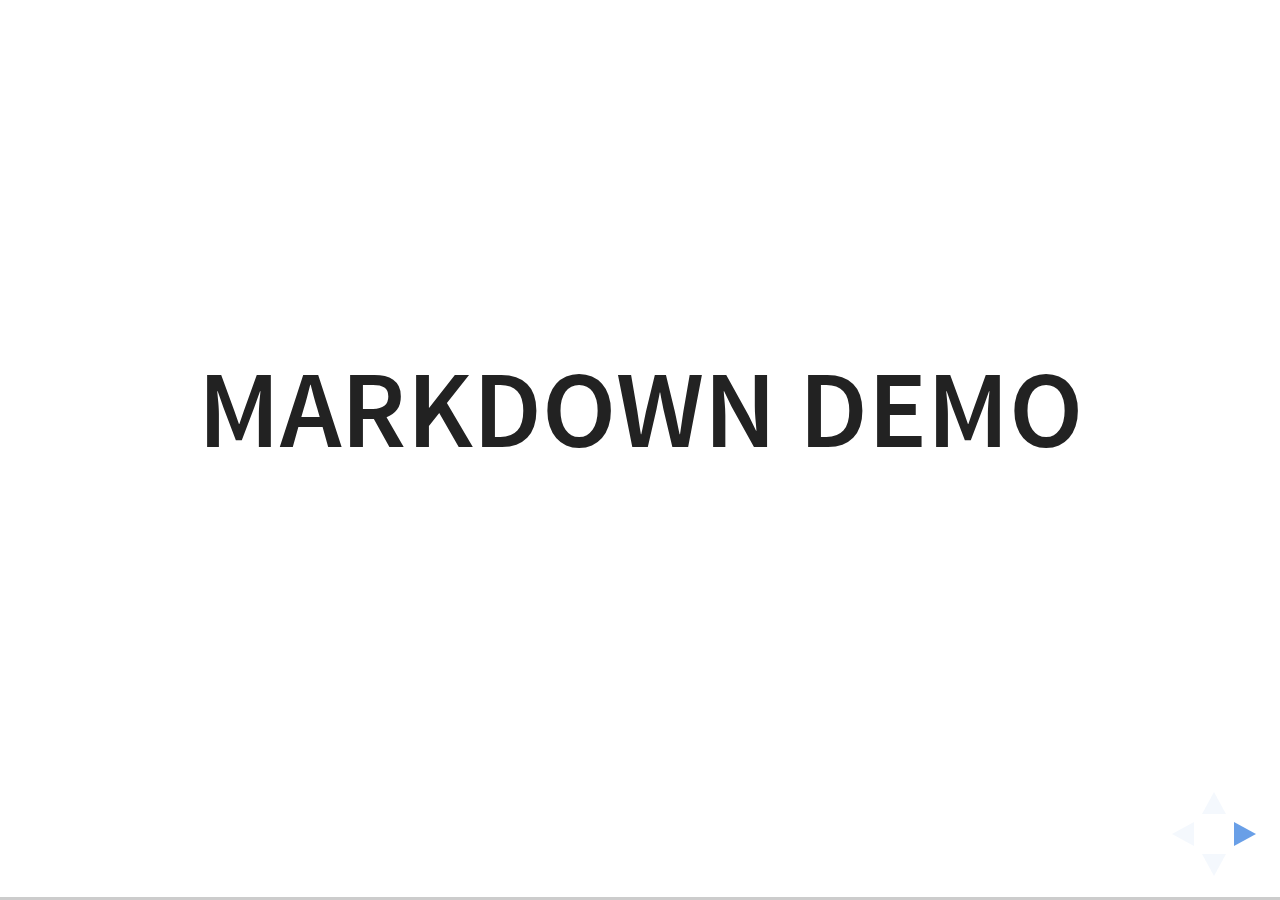
<file: retrofit2/plugin/markdown/example.html>
<!doctype html>
<html lang="en">

	<head>
		<meta charset="utf-8">

		<title>reveal.js - Markdown Demo</title>

		<link rel="stylesheet" href="../../css/reveal.css">
		<link rel="stylesheet" href="../../css/theme/white.css" id="theme">

        <link rel="stylesheet" href="../../lib/css/zenburn.css">
	</head>

	<body>

		<div class="reveal">

			<div class="slides">

                <!-- Use external markdown resource, separate slides by three newlines; vertical slides by two newlines -->
                <section data-markdown="example.md" data-separator="^\n\n\n" data-separator-vertical="^\n\n"></section>

                <!-- Slides are separated by three dashes (quick 'n dirty regular expression) -->
                <section data-markdown data-separator="---">
                    <script type="text/template">
                        ## Demo 1
                        Slide 1
                        ---
                        ## Demo 1
                        Slide 2
                        ---
                        ## Demo 1
                        Slide 3
                    </script>
                </section>

                <!-- Slides are separated by newline + three dashes + newline, vertical slides identical but two dashes -->
                <section data-markdown data-separator="^\n---\n$" data-separator-vertical="^\n--\n$">
                    <script type="text/template">
                        ## Demo 2
                        Slide 1.1

                        --

                        ## Demo 2
                        Slide 1.2

                        ---

                        ## Demo 2
                        Slide 2
                    </script>
                </section>

                <!-- No "extra" slides, since there are no separators defined (so they'll become horizontal rulers) -->
                <section data-markdown>
                    <script type="text/template">
                        A

                        ---

                        B

                        ---

                        C
                    </script>
                </section>

                <!-- Slide attributes -->
                <section data-markdown>
                    <script type="text/template">
                        <!-- .slide: data-background="#000000" -->
                        ## Slide attributes
                    </script>
                </section>

                <!-- Element attributes -->
                <section data-markdown>
                    <script type="text/template">
                        ## Element attributes
                        - Item 1 <!-- .element: class="fragment" data-fragment-index="2" -->
                        - Item 2 <!-- .element: class="fragment" data-fragment-index="1" -->
                    </script>
                </section>

                <!-- Code -->
                <section data-markdown>
                    <script type="text/template">
                        ```php
                        public function foo()
                        {
                            $foo = array(
                                'bar' => 'bar'
                            )
                        }
                        ```
                    </script>
                </section>

            </div>
		</div>

		<script src="../../lib/js/head.min.js"></script>
		<script src="../../js/reveal.js"></script>

		<script>

			Reveal.initialize({
				controls: true,
				progress: true,
				history: true,
				center: true,

				// Optional libraries used to extend on reveal.js
				dependencies: [
					{ src: '../../lib/js/classList.js', condition: function() { return !document.body.classList; } },
					{ src: 'marked.js', condition: function() { return !!document.querySelector( '[data-markdown]' ); } },
                    { src: 'markdown.js', condition: function() { return !!document.querySelector( '[data-markdown]' ); } },
                    { src: '../highlight/highlight.js', async: true, callback: function() { hljs.initHighlightingOnLoad(); } },
					{ src: '../notes/notes.js' }
				]
			});

		</script>

	</body>
</html>
</file>
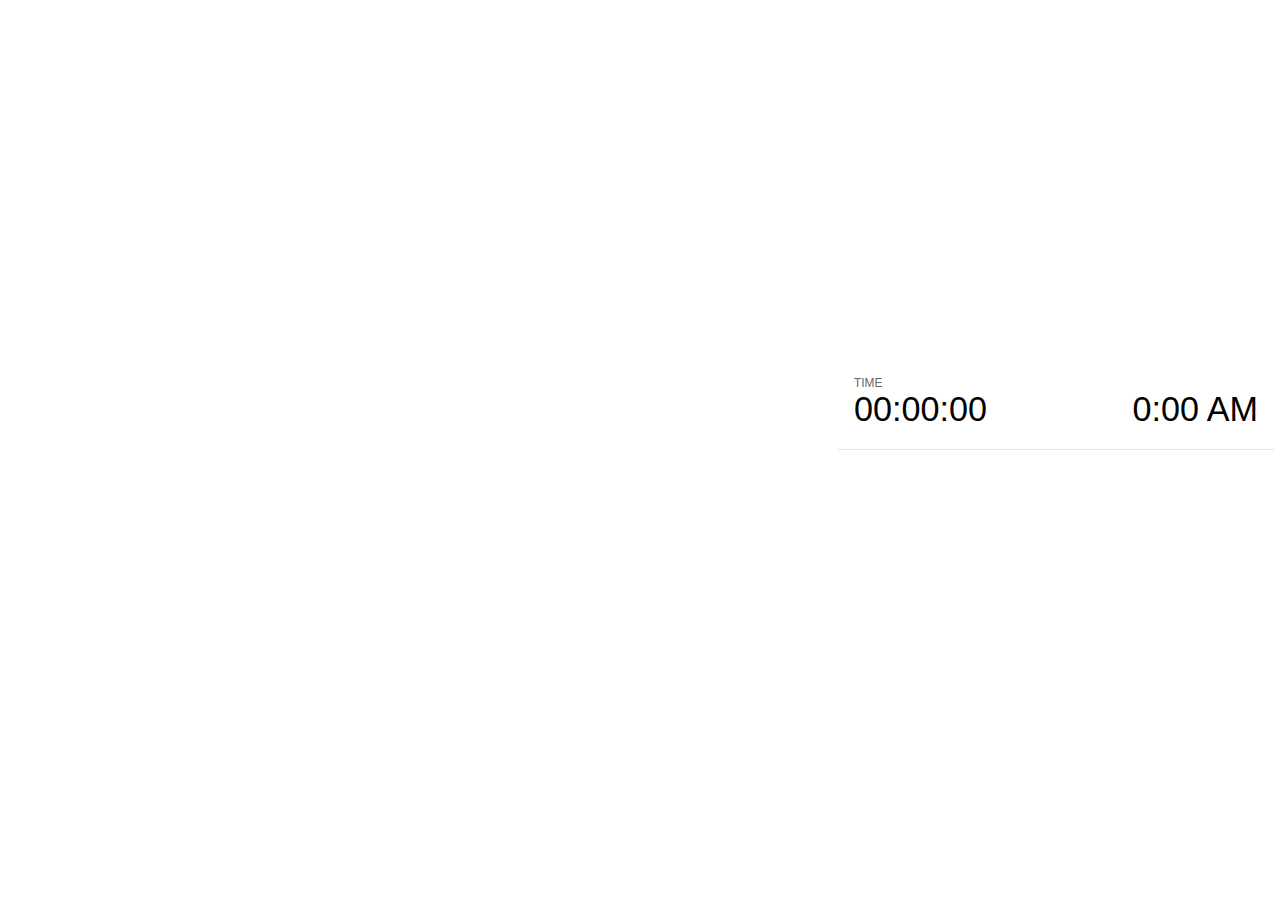
<file: retrofit2/plugin/notes/notes.html>
<!doctype html>
<html lang="en">
	<head>
		<meta charset="utf-8">

		<title>reveal.js - Slide Notes</title>

		<style>
			body {
				font-family: Helvetica;
			}

			#current-slide,
			#upcoming-slide,
			#speaker-controls {
				padding: 6px;
				box-sizing: border-box;
				-moz-box-sizing: border-box;
			}

			#current-slide iframe,
			#upcoming-slide iframe {
				width: 100%;
				height: 100%;
				border: 1px solid #ddd;
			}

			#current-slide .label,
			#upcoming-slide .label {
				position: absolute;
				top: 10px;
				left: 10px;
				font-weight: bold;
				font-size: 14px;
				z-index: 2;
				color: rgba( 255, 255, 255, 0.9 );
			}

			#current-slide {
				position: absolute;
				width: 65%;
				height: 100%;
				top: 0;
				left: 0;
				padding-right: 0;
			}

			#upcoming-slide {
				position: absolute;
				width: 35%;
				height: 40%;
				right: 0;
				top: 0;
			}

			#speaker-controls {
				position: absolute;
				top: 40%;
				right: 0;
				width: 35%;
				height: 60%;
				overflow: auto;

				font-size: 18px;
			}

				.speaker-controls-time.hidden,
				.speaker-controls-notes.hidden {
					display: none;
				}

				.speaker-controls-time .label,
				.speaker-controls-notes .label {
					text-transform: uppercase;
					font-weight: normal;
					font-size: 0.66em;
					color: #666;
					margin: 0;
				}

				.speaker-controls-time {
					border-bottom: 1px solid rgba( 200, 200, 200, 0.5 );
					margin-bottom: 10px;
					padding: 10px 16px;
					padding-bottom: 20px;
					cursor: pointer;
				}

				.speaker-controls-time .reset-button {
					opacity: 0;
					float: right;
					color: #666;
					text-decoration: none;
				}
				.speaker-controls-time:hover .reset-button {
					opacity: 1;
				}

				.speaker-controls-time .timer,
				.speaker-controls-time .clock {
					width: 50%;
					font-size: 1.9em;
				}

				.speaker-controls-time .timer {
					float: left;
				}

				.speaker-controls-time .clock {
					float: right;
					text-align: right;
				}

				.speaker-controls-time span.mute {
					color: #bbb;
				}

				.speaker-controls-notes {
					padding: 10px 16px;
				}

				.speaker-controls-notes .value {
					margin-top: 5px;
					line-height: 1.4;
					font-size: 1.2em;
				}

			.clear {
				clear: both;
			}

			@media screen and (max-width: 1080px) {
				#speaker-controls {
					font-size: 16px;
				}
			}

			@media screen and (max-width: 900px) {
				#speaker-controls {
					font-size: 14px;
				}
			}

			@media screen and (max-width: 800px) {
				#speaker-controls {
					font-size: 12px;
				}
			}

		</style>
	</head>

	<body>

		<div id="current-slide"></div>
		<div id="upcoming-slide"><span class="label">UPCOMING:</span></div>
		<div id="speaker-controls">
			<div class="speaker-controls-time">
				<h4 class="label">Time <span class="reset-button">Click to Reset</span></h4>
				<div class="clock">
					<span class="clock-value">0:00 AM</span>
				</div>
				<div class="timer">
					<span class="hours-value">00</span><span class="minutes-value">:00</span><span class="seconds-value">:00</span>
				</div>
				<div class="clear"></div>
			</div>

			<div class="speaker-controls-notes hidden">
				<h4 class="label">Notes</h4>
				<div class="value"></div>
			</div>
		</div>

		<script src="../../plugin/markdown/marked.js"></script>
		<script>

			(function() {

				var notes,
					notesValue,
					currentState,
					currentSlide,
					upcomingSlide,
					connected = false;

				window.addEventListener( 'message', function( event ) {

					var data = JSON.parse( event.data );

					// Messages sent by the notes plugin inside of the main window
					if( data && data.namespace === 'reveal-notes' ) {
						if( data.type === 'connect' ) {
							handleConnectMessage( data );
						}
						else if( data.type === 'state' ) {
							handleStateMessage( data );
						}
					}
					// Messages sent by the reveal.js inside of the current slide preview
					else if( data && data.namespace === 'reveal' ) {
						if( /ready/.test( data.eventName ) ) {
							// Send a message back to notify that the handshake is complete
							window.opener.postMessage( JSON.stringify({ namespace: 'reveal-notes', type: 'connected'} ), '*' );
						}
						else if( /slidechanged|fragmentshown|fragmenthidden|overviewshown|overviewhidden|paused|resumed/.test( data.eventName ) && currentState !== JSON.stringify( data.state ) ) {
							window.opener.postMessage( JSON.stringify({ method: 'setState', args: [ data.state ]} ), '*' );
						}
					}

				} );

				/**
				 * Called when the main window is trying to establish a
				 * connection.
				 */
				function handleConnectMessage( data ) {

					if( connected === false ) {
						connected = true;

						setupIframes( data );
						setupKeyboard();
						setupNotes();
						setupTimer();
					}

				}

				/**
				 * Called when the main window sends an updated state.
				 */
				function handleStateMessage( data ) {

					// Store the most recently set state to avoid circular loops
					// applying the same state
					currentState = JSON.stringify( data.state );

					// No need for updating the notes in case of fragment changes
					if ( data.notes ) {
						notes.classList.remove( 'hidden' );
						if( data.markdown ) {
							notesValue.innerHTML = marked( data.notes );
						}
						else {
							notesValue.innerHTML = data.notes;
						}
					}
					else {
						notes.classList.add( 'hidden' );
					}

					// Update the note slides
					currentSlide.contentWindow.postMessage( JSON.stringify({ method: 'setState', args: [ data.state ] }), '*' );
					upcomingSlide.contentWindow.postMessage( JSON.stringify({ method: 'setState', args: [ data.state ] }), '*' );
					upcomingSlide.contentWindow.postMessage( JSON.stringify({ method: 'next' }), '*' );

				}

				// Limit to max one state update per X ms
				handleStateMessage = debounce( handleStateMessage, 200 );

				/**
				 * Forward keyboard events to the current slide window.
				 * This enables keyboard events to work even if focus
				 * isn't set on the current slide iframe.
				 */
				function setupKeyboard() {

					document.addEventListener( 'keydown', function( event ) {
						currentSlide.contentWindow.postMessage( JSON.stringify({ method: 'triggerKey', args: [ event.keyCode ] }), '*' );
					} );

				}

				/**
				 * Creates the preview iframes.
				 */
				function setupIframes( data ) {

					var params = [
						'receiver',
						'progress=false',
						'history=false',
						'transition=none',
						'autoSlide=0',
						'backgroundTransition=none'
					].join( '&' );

					var hash = '#/' + data.state.indexh + '/' + data.state.indexv;
					var currentURL = data.url + '?' + params + '&postMessageEvents=true' + hash;
					var upcomingURL = data.url + '?' + params + '&controls=false' + hash;

					currentSlide = document.createElement( 'iframe' );
					currentSlide.setAttribute( 'width', 1280 );
					currentSlide.setAttribute( 'height', 1024 );
					currentSlide.setAttribute( 'src', currentURL );
					document.querySelector( '#current-slide' ).appendChild( currentSlide );

					upcomingSlide = document.createElement( 'iframe' );
					upcomingSlide.setAttribute( 'width', 640 );
					upcomingSlide.setAttribute( 'height', 512 );
					upcomingSlide.setAttribute( 'src', upcomingURL );
					document.querySelector( '#upcoming-slide' ).appendChild( upcomingSlide );

				}

				/**
				 * Setup the notes UI.
				 */
				function setupNotes() {

					notes = document.querySelector( '.speaker-controls-notes' );
					notesValue = document.querySelector( '.speaker-controls-notes .value' );

				}

				/**
				 * Create the timer and clock and start updating them
				 * at an interval.
				 */
				function setupTimer() {

					var start = new Date(),
						timeEl = document.querySelector( '.speaker-controls-time' ),
						clockEl = timeEl.querySelector( '.clock-value' ),
						hoursEl = timeEl.querySelector( '.hours-value' ),
						minutesEl = timeEl.querySelector( '.minutes-value' ),
						secondsEl = timeEl.querySelector( '.seconds-value' );

					function _updateTimer() {

						var diff, hours, minutes, seconds,
							now = new Date();

						diff = now.getTime() - start.getTime();
						hours = Math.floor( diff / ( 1000 * 60 * 60 ) );
						minutes = Math.floor( ( diff / ( 1000 * 60 ) ) % 60 );
						seconds = Math.floor( ( diff / 1000 ) % 60 );

						clockEl.innerHTML = now.toLocaleTimeString( 'en-US', { hour12: true, hour: '2-digit', minute:'2-digit' } );
						hoursEl.innerHTML = zeroPadInteger( hours );
						hoursEl.className = hours > 0 ? '' : 'mute';
						minutesEl.innerHTML = ':' + zeroPadInteger( minutes );
						minutesEl.className = minutes > 0 ? '' : 'mute';
						secondsEl.innerHTML = ':' + zeroPadInteger( seconds );

					}

					// Update once directly
					_updateTimer();

					// Then update every second
					setInterval( _updateTimer, 1000 );

					timeEl.addEventListener( 'click', function() {
						start = new Date();
						_updateTimer();
						return false;
					} );

				}

				function zeroPadInteger( num ) {

					var str = '00' + parseInt( num );
					return str.substring( str.length - 2 );

				}

				/**
				 * Limits the frequency at which a function can be called.
				 */
				function debounce( fn, ms ) {

					var lastTime = 0,
						timeout;

					return function() {

						var args = arguments;
						var context = this;

						clearTimeout( timeout );

						var timeSinceLastCall = Date.now() - lastTime;
						if( timeSinceLastCall > ms ) {
							fn.apply( context, args );
							lastTime = Date.now();
						}
						else {
							timeout = setTimeout( function() {
								fn.apply( context, args );
								lastTime = Date.now();
							}, ms - timeSinceLastCall );
						}

					}

				}

			})();

		</script>
	</body>
</html>
</file>
<file: stylesheets/github-light.css>
/*
   Copyright 2014 GitHub Inc.

   Licensed under the Apache License, Version 2.0 (the "License");
   you may not use this file except in compliance with the License.
   You may obtain a copy of the License at

       http://www.apache.org/licenses/LICENSE-2.0

   Unless required by applicable law or agreed to in writing, software
   distributed under the License is distributed on an "AS IS" BASIS,
   WITHOUT WARRANTIES OR CONDITIONS OF ANY KIND, either express or implied.
   See the License for the specific language governing permissions and
   limitations under the License.

*/

.pl-c /* comment */ {
  color: #969896;
}

.pl-c1      /* constant, markup.raw, meta.diff.header, meta.module-reference, meta.property-name, support, support.constant, support.variable, variable.other.constant */,
.pl-s .pl-v /* string variable */ {
  color: #0086b3;
}

.pl-e  /* entity */,
.pl-en /* entity.name */ {
  color: #795da3;
}

.pl-s .pl-s1 /* string source */,
.pl-smi      /* storage.modifier.import, storage.modifier.package, storage.type.java, variable.other, variable.parameter.function */ {
  color: #333;
}

.pl-ent /* entity.name.tag */ {
  color: #63a35c;
}

.pl-k /* keyword, storage, storage.type */ {
  color: #a71d5d;
}

.pl-pds              /* punctuation.definition.string, string.regexp.character-class */,
.pl-s                /* string */,
.pl-s .pl-pse .pl-s1 /* string punctuation.section.embedded source */,
.pl-sr               /* string.regexp */,
.pl-sr .pl-cce       /* string.regexp constant.character.escape */,
.pl-sr .pl-sra       /* string.regexp string.regexp.arbitrary-repitition */,
.pl-sr .pl-sre       /* string.regexp source.ruby.embedded */ {
  color: #183691;
}

.pl-v /* variable */ {
  color: #ed6a43;
}

.pl-id /* invalid.deprecated */ {
  color: #b52a1d;
}

.pl-ii /* invalid.illegal */ {
  background-color: #b52a1d;
  color: #f8f8f8;
}

.pl-sr .pl-cce /* string.regexp constant.character.escape */ {
  color: #63a35c;
  font-weight: bold;
}

.pl-ml /* markup.list */ {
  color: #693a17;
}

.pl-mh        /* markup.heading */,
.pl-mh .pl-en /* markup.heading entity.name */,
.pl-ms        /* meta.separator */ {
  color: #1d3e81;
  font-weight: bold;
}

.pl-mq /* markup.quote */ {
  color: #008080;
}

.pl-mi /* markup.italic */ {
  color: #333;
  font-style: italic;
}

.pl-mb /* markup.bold */ {
  color: #333;
  font-weight: bold;
}

.pl-md /* markup.deleted, meta.diff.header.from-file */ {
  background-color: #ffecec;
  color: #bd2c00;
}

.pl-mi1 /* markup.inserted, meta.diff.header.to-file */ {
  background-color: #eaffea;
  color: #55a532;
}

.pl-mdr /* meta.diff.range */ {
  color: #795da3;
  font-weight: bold;
}

.pl-mo /* meta.output */ {
  color: #1d3e81;
}
</file>
<file: stylesheets/print.css>
html, body, div, span, applet, object, iframe,
h1, h2, h3, h4, h5, h6, p, blockquote, pre,
a, abbr, acronym, address, big, cite, code,
del, dfn, em, img, ins, kbd, q, s, samp,
small, strike, strong, sub, sup, tt, var,
b, u, i, center,
dl, dt, dd, ol, ul, li,
fieldset, form, label, legend,
table, caption, tbody, tfoot, thead, tr, th, td,
article, aside, canvas, details, embed,
figure, figcaption, footer, header, hgroup,
menu, nav, output, ruby, section, summary,
time, mark, audio, video {
  padding: 0;
  margin: 0;
  font: inherit;
  font-size: 100%;
  vertical-align: baseline;
  border: 0;
}
/* HTML5 display-role reset for older browsers */
article, aside, details, figcaption, figure,
footer, header, hgroup, menu, nav, section {
  display: block;
}
body {
  line-height: 1;
}
ol, ul {
  list-style: none;
}
blockquote, q {
  quotes: none;
}
blockquote:before, blockquote:after,
q:before, q:after {
  content: '';
  content: none;
}
table {
  border-spacing: 0;
  border-collapse: collapse;
}
body {
  font-family: 'Helvetica Neue', Helvetica, Arial, serif;
  font-size: 13px;
  line-height: 1.5;
  color: #000;
}

a {
  font-weight: bold;
  color: #d5000d;
}

header {
  padding-top: 35px;
  padding-bottom: 10px;
}

header h1 {
  font-size: 48px;
  font-weight: bold;
  line-height: 1.2;
  color: #303030;
  letter-spacing: -1px;
}

header h2 {
  font-size: 24px;
  font-weight: normal;
  line-height: 1.3;
  color: #aaa;
  letter-spacing: -1px;
}
#downloads {
  display: none;
}
#main_content {
  padding-top: 20px;
}

code, pre {
  margin-bottom: 30px;
  font-family: Monaco, "Bitstream Vera Sans Mono", "Lucida Console", Terminal;
  font-size: 12px;
  color: #222;
}

code {
  padding: 0 3px;
}

pre {
  padding: 20px;
  overflow: auto;
  border: solid 1px #ddd;
}
pre code {
  padding: 0;
}

ul, ol, dl {
  margin-bottom: 20px;
}


/* COMMON STYLES */

table {
  width: 100%;
  border: 1px solid #ebebeb;
}

th {
  font-weight: 500;
}

td {
  font-weight: 300;
  text-align: center;
  border: 1px solid #ebebeb;
}

form {
  padding: 20px;
  background: #f2f2f2;

}


/* GENERAL ELEMENT TYPE STYLES */

h1 {
  font-size: 2.8em;
}

h2 {
  margin-bottom: 8px;
  font-size: 22px;
  font-weight: bold;
  color: #303030;
}

h3 {
  margin-bottom: 8px;
  font-size: 18px;
  font-weight: bold;
  color: #d5000d;
}

h4 {
  font-size: 16px;
  font-weight: bold;
  color: #303030;
}

h5 {
  font-size: 1em;
  color: #303030;
}

h6 {
  font-size: .8em;
  color: #303030;
}

p {
  margin-bottom: 20px;
  font-weight: 300;
}

a {
  text-decoration: none;
}

p a {
  font-weight: 400;
}

blockquote {
  padding: 0 0 0 30px;
  margin-bottom: 20px;
  font-size: 1.6em;
  border-left: 10px solid #e9e9e9;
}

ul li {
  padding-left: 20px;
  list-style-position: inside;
  list-style: disc;
}

ol li {
  padding-left: 3px;
  list-style-position: inside;
  list-style: decimal;
}

dl dd {
  font-style: italic;
  font-weight: 100;
}

footer {
  padding-top: 20px;
  padding-bottom: 30px;
  margin-top: 40px;
  font-size: 13px;
  color: #aaa;
}

footer a {
  color: #666;
}

/* MISC */
.clearfix:after {
  display: block;
  height: 0;
  clear: both;
  visibility: hidden;
  content: '.';
}

.clearfix {display: inline-block;}
* html .clearfix {height: 1%;}
.clearfix {display: block;}
</file>
<file: retrofit2/css/theme/solarized.css>
@import url(../../lib/font/league-gothic/league-gothic.css);
@import url(https://fonts.googleapis.com/css?family=Lato:400,700,400italic,700italic);
/**
 * Solarized Light theme for reveal.js.
 * Author: Achim Staebler
 */
/**
 * Solarized colors by Ethan Schoonover
 */
html * {
  color-profile: sRGB;
  rendering-intent: auto; }

/*********************************************
 * GLOBAL STYLES
 *********************************************/
body {
  background: #fdf6e3;
  background-color: #fdf6e3; }

.reveal {
  font-family: 'Lato', sans-serif;
  font-size: 36px;
  font-weight: normal;
  color: #657b83; }

::selection {
  color: #fff;
  background: #d33682;
  text-shadow: none; }

.reveal .slides > section, .reveal .slides > section > section {
  line-height: 1.3;
  font-weight: inherit; }

/*********************************************
 * HEADERS
 *********************************************/
.reveal h1, .reveal h2, .reveal h3, .reveal h4, .reveal h5, .reveal h6 {
  margin: 0 0 20px 0;
  color: #586e75;
  font-family: 'League Gothic', Impact, sans-serif;
  font-weight: normal;
  line-height: 1.2;
  letter-spacing: normal;
  text-transform: uppercase;
  text-shadow: none;
  word-wrap: break-word; }

.reveal h1 {
  font-size: 3.77em; }

.reveal h2 {
  font-size: 2.11em; }

.reveal h3 {
  font-size: 1.55em; }

.reveal h4 {
  font-size: 1em; }

.reveal h1 {
  text-shadow: none; }

/*********************************************
 * OTHER
 *********************************************/
.reveal p {
  margin: 20px 0;
  line-height: 1.3; }

/* Ensure certain elements are never larger than the slide itself */
.reveal img, .reveal video, .reveal iframe {
  max-width: 95%;
  max-height: 95%; }

.reveal strong, .reveal b {
  font-weight: bold; }

.reveal em {
  font-style: italic; }

.reveal ol, .reveal dl, .reveal ul {
  display: inline-block;
  text-align: left;
  margin: 0 0 0 1em; }

.reveal ol {
  list-style-type: decimal; }

.reveal ul {
  list-style-type: disc; }

.reveal ul ul {
  list-style-type: square; }

.reveal ul ul ul {
  list-style-type: circle; }

.reveal ul ul, .reveal ul ol, .reveal ol ol, .reveal ol ul {
  display: block;
  margin-left: 40px; }

.reveal dt {
  font-weight: bold; }

.reveal dd {
  margin-left: 40px; }

.reveal q, .reveal blockquote {
  quotes: none; }

.reveal blockquote {
  display: block;
  position: relative;
  width: 70%;
  margin: 20px auto;
  padding: 5px;
  font-style: italic;
  background: rgba(255, 255, 255, 0.05);
  box-shadow: 0px 0px 2px rgba(0, 0, 0, 0.2); }

.reveal blockquote p:first-child, .reveal blockquote p:last-child {
  display: inline-block; }

.reveal q {
  font-style: italic; }

.reveal pre {
  display: block;
  position: relative;
  width: 90%;
  margin: 20px auto;
  text-align: left;
  font-size: 0.55em;
  font-family: monospace;
  line-height: 1.2em;
  word-wrap: break-word;
  box-shadow: 0px 0px 6px rgba(0, 0, 0, 0.3); }

.reveal code {
  font-family: monospace; }

.reveal pre code {
  display: block;
  padding: 5px;
  overflow: auto;
  max-height: 400px;
  word-wrap: normal;
  background: #3F3F3F;
  color: #DCDCDC; }

.reveal table {
  margin: auto;
  border-collapse: collapse;
  border-spacing: 0; }

.reveal table th {
  font-weight: bold; }

.reveal table th, .reveal table td {
  text-align: left;
  padding: 0.2em 0.5em 0.2em 0.5em;
  border-bottom: 1px solid; }

.reveal table th[align="center"], .reveal table td[align="center"] {
  text-align: center; }

.reveal table th[align="right"], .reveal table td[align="right"] {
  text-align: right; }

.reveal table tr:last-child td {
  border-bottom: none; }

.reveal sup {
  vertical-align: super; }

.reveal sub {
  vertical-align: sub; }

.reveal small {
  display: inline-block;
  font-size: 0.6em;
  line-height: 1.2em;
  vertical-align: top; }

.reveal small * {
  vertical-align: top; }

/*********************************************
 * LINKS
 *********************************************/
.reveal a {
  color: #268bd2;
  text-decoration: none;
  -webkit-transition: color 0.15s ease;
  -moz-transition: color 0.15s ease;
  transition: color 0.15s ease; }

.reveal a:hover {
  color: #78bae6;
  text-shadow: none;
  border: none; }

.reveal .roll span:after {
  color: #fff;
  background: #1a6291; }

/*********************************************
 * IMAGES
 *********************************************/
.reveal section img {
  margin: 15px 0px;
  background: rgba(255, 255, 255, 0.12);
  border: 4px solid #657b83;
  box-shadow: 0 0 10px rgba(0, 0, 0, 0.15); }

.reveal a img {
  -webkit-transition: all 0.15s linear;
  -moz-transition: all 0.15s linear;
  transition: all 0.15s linear; }

.reveal a:hover img {
  background: rgba(255, 255, 255, 0.2);
  border-color: #268bd2;
  box-shadow: 0 0 20px rgba(0, 0, 0, 0.55); }

/*********************************************
 * NAVIGATION CONTROLS
 *********************************************/
.reveal .controls div.navigate-left, .reveal .controls div.navigate-left.enabled {
  border-right-color: #268bd2; }

.reveal .controls div.navigate-right, .reveal .controls div.navigate-right.enabled {
  border-left-color: #268bd2; }

.reveal .controls div.navigate-up, .reveal .controls div.navigate-up.enabled {
  border-bottom-color: #268bd2; }

.reveal .controls div.navigate-down, .reveal .controls div.navigate-down.enabled {
  border-top-color: #268bd2; }

.reveal .controls div.navigate-left.enabled:hover {
  border-right-color: #78bae6; }

.reveal .controls div.navigate-right.enabled:hover {
  border-left-color: #78bae6; }

.reveal .controls div.navigate-up.enabled:hover {
  border-bottom-color: #78bae6; }

.reveal .controls div.navigate-down.enabled:hover {
  border-top-color: #78bae6; }

/*********************************************
 * PROGRESS BAR
 *********************************************/
.reveal .progress {
  background: rgba(0, 0, 0, 0.2); }

.reveal .progress span {
  background: #268bd2;
  -webkit-transition: width 800ms cubic-bezier(0.26, 0.86, 0.44, 0.985);
  -moz-transition: width 800ms cubic-bezier(0.26, 0.86, 0.44, 0.985);
  transition: width 800ms cubic-bezier(0.26, 0.86, 0.44, 0.985); }

/*********************************************
 * SLIDE NUMBER
 *********************************************/
.reveal .slide-number {
  color: #268bd2; }
</file>
<file: retrofit2/css/override.css>
.reveal .white { color: #eee }
.reveal .notransform { text-transform: none }

.operators {
    text-align: left;
    /* padding-left: 1.5em; */
    text-indent:3em;
    float: left;
    clear: left;
}
.operators strong { font-size: 67% }
.operators code { font-size: 50% }

.transparent-background {
    background-color: rgba(64, 64, 64, .8);
}
</file>
<file: retrofit2/lib/css/zenburn.css>
/*

Zenburn style from voldmar.ru (c) Vladimir Epifanov <voldmar@voldmar.ru>
based on dark.css by Ivan Sagalaev

*/

.hljs {
  display: block; padding: 0.5em;
  background: #3F3F3F;
  color: #DCDCDC;
}

.hljs-keyword,
.hljs-tag,
.css .hljs-class,
.css .hljs-id,
.lisp .hljs-title,
.nginx .hljs-title,
.hljs-request,
.hljs-status,
.clojure .hljs-attribute {
  color: #E3CEAB;
}

.django .hljs-template_tag,
.django .hljs-variable,
.django .hljs-filter .hljs-argument {
  color: #DCDCDC;
}

.hljs-number,
.hljs-date {
  color: #8CD0D3;
}

.dos .hljs-envvar,
.dos .hljs-stream,
.hljs-variable,
.apache .hljs-sqbracket {
  color: #EFDCBC;
}

.dos .hljs-flow,
.diff .hljs-change,
.python .exception,
.python .hljs-built_in,
.hljs-literal,
.tex .hljs-special {
  color: #EFEFAF;
}

.diff .hljs-chunk,
.hljs-subst {
  color: #8F8F8F;
}

.dos .hljs-keyword,
.python .hljs-decorator,
.hljs-title,
.haskell .hljs-type,
.diff .hljs-header,
.ruby .hljs-class .hljs-parent,
.apache .hljs-tag,
.nginx .hljs-built_in,
.tex .hljs-command,
.hljs-prompt {
    color: #efef8f;
}

.dos .hljs-winutils,
.ruby .hljs-symbol,
.ruby .hljs-symbol .hljs-string,
.ruby .hljs-string {
  color: #DCA3A3;
}

.diff .hljs-deletion,
.hljs-string,
.hljs-tag .hljs-value,
.hljs-preprocessor,
.hljs-pragma,
.hljs-built_in,
.sql .hljs-aggregate,
.hljs-javadoc,
.smalltalk .hljs-class,
.smalltalk .hljs-localvars,
.smalltalk .hljs-array,
.css .hljs-rules .hljs-value,
.hljs-attr_selector,
.hljs-pseudo,
.apache .hljs-cbracket,
.tex .hljs-formula,
.coffeescript .hljs-attribute {
  color: #CC9393;
}

.hljs-shebang,
.diff .hljs-addition,
.hljs-comment,
.java .hljs-annotation,
.hljs-template_comment,
.hljs-pi,
.hljs-doctype {
  color: #7F9F7F;
}

.coffeescript .javascript,
.javascript .xml,
.tex .hljs-formula,
.xml .javascript,
.xml .vbscript,
.xml .css,
.xml .hljs-cdata {
  opacity: 0.5;
}
</file>
<file: retrofit2/css/code/solarized_dark.css>
/*

Orginal Style from ethanschoonover.com/solarized (c) Jeremy Hull <sourdrums@gmail.com>

*/

.hljs {
  display: block;
  overflow-x: auto;
  padding: 0.5em;
  background: #002b36;
  color: #839496;
  -webkit-text-size-adjust: none;
}

.hljs-comment,
.diff .hljs-header,
.hljs-doctype,
.hljs-pi,
.lisp .hljs-string {
  color: #586e75;
}

/* Solarized Green */
.hljs-keyword,
.hljs-winutils,
.method,
.hljs-addition,
.css .hljs-tag,
.hljs-request,
.hljs-status,
.nginx .hljs-title {
  color: #859900;
}

/* Solarized Cyan */
.hljs-number,
.hljs-command,
.hljs-string,
.hljs-tag .hljs-value,
.hljs-rule .hljs-value,
.hljs-doctag,
.tex .hljs-formula,
.hljs-regexp,
.hljs-hexcolor,
.hljs-link_url {
  color: #2aa198;
}

/* Solarized Blue */
.hljs-title,
.hljs-localvars,
.hljs-chunk,
.hljs-decorator,
.hljs-built_in,
.hljs-identifier,
.vhdl .hljs-literal,
.hljs-id,
.css .hljs-function,
.hljs-name {
  color: #268bd2;
}

/* Solarized Yellow */
.hljs-attribute,
.hljs-variable,
.lisp .hljs-body,
.smalltalk .hljs-number,
.hljs-constant,
.hljs-class .hljs-title,
.hljs-parent,
.hljs-type,
.hljs-link_reference {
  color: #b58900;
}

/* Solarized Orange */
.hljs-preprocessor,
.hljs-preprocessor .hljs-keyword,
.hljs-pragma,
.hljs-shebang,
.hljs-symbol,
.hljs-symbol .hljs-string,
.diff .hljs-change,
.hljs-special,
.hljs-attr_selector,
.hljs-subst,
.hljs-cdata,
.css .hljs-pseudo,
.hljs-header {
  color: #cb4b16;
}

/* Solarized Red */
.hljs-deletion,
.hljs-important {
  color: #dc322f;
}

/* Solarized Violet */
.hljs-link_label {
  color: #6c71c4;
}

.tex .hljs-formula {
  background: #073642;
}
</file>
<file: rxandroid/css/theme/solarized.css>
@import url(../../lib/font/league-gothic/league-gothic.css);
@import url(https://fonts.googleapis.com/css?family=Lato:400,700,400italic,700italic);
/**
 * Solarized Light theme for reveal.js.
 * Author: Achim Staebler
 */
/**
 * Solarized colors by Ethan Schoonover
 */
html * {
  color-profile: sRGB;
  rendering-intent: auto; }

/*********************************************
 * GLOBAL STYLES
 *********************************************/
body {
  background: #fdf6e3;
  background-color: #fdf6e3; }

.reveal {
  font-family: 'Lato', sans-serif;
  font-size: 36px;
  font-weight: normal;
  color: #657b83; }

::selection {
  color: #fff;
  background: #d33682;
  text-shadow: none; }

.reveal .slides > section, .reveal .slides > section > section {
  line-height: 1.3;
  font-weight: inherit; }

/*********************************************
 * HEADERS
 *********************************************/
.reveal h1, .reveal h2, .reveal h3, .reveal h4, .reveal h5, .reveal h6 {
  margin: 0 0 20px 0;
  color: #586e75;
  font-family: 'League Gothic', Impact, sans-serif;
  font-weight: normal;
  line-height: 1.2;
  letter-spacing: normal;
  text-transform: uppercase;
  text-shadow: none;
  word-wrap: break-word; }

.reveal h1 {
  font-size: 3.77em; }

.reveal h2 {
  font-size: 2.11em; }

.reveal h3 {
  font-size: 1.55em; }

.reveal h4 {
  font-size: 1em; }

.reveal h1 {
  text-shadow: none; }

/*********************************************
 * OTHER
 *********************************************/
.reveal p {
  margin: 20px 0;
  line-height: 1.3; }

/* Ensure certain elements are never larger than the slide itself */
.reveal img, .reveal video, .reveal iframe {
  max-width: 95%;
  max-height: 95%; }

.reveal strong, .reveal b {
  font-weight: bold; }

.reveal em {
  font-style: italic; }

.reveal ol, .reveal dl, .reveal ul {
  display: inline-block;
  text-align: left;
  margin: 0 0 0 1em; }

.reveal ol {
  list-style-type: decimal; }

.reveal ul {
  list-style-type: disc; }

.reveal ul ul {
  list-style-type: square; }

.reveal ul ul ul {
  list-style-type: circle; }

.reveal ul ul, .reveal ul ol, .reveal ol ol, .reveal ol ul {
  display: block;
  margin-left: 40px; }

.reveal dt {
  font-weight: bold; }

.reveal dd {
  margin-left: 40px; }

.reveal q, .reveal blockquote {
  quotes: none; }

.reveal blockquote {
  display: block;
  position: relative;
  width: 70%;
  margin: 20px auto;
  padding: 5px;
  font-style: italic;
  background: rgba(255, 255, 255, 0.05);
  box-shadow: 0px 0px 2px rgba(0, 0, 0, 0.2); }

.reveal blockquote p:first-child, .reveal blockquote p:last-child {
  display: inline-block; }

.reveal q {
  font-style: italic; }

.reveal pre {
  display: block;
  position: relative;
  width: 90%;
  margin: 20px auto;
  text-align: left;
  font-size: 0.55em;
  font-family: monospace;
  line-height: 1.2em;
  word-wrap: break-word;
  box-shadow: 0px 0px 6px rgba(0, 0, 0, 0.3); }

.reveal code {
  font-family: monospace; }

.reveal pre code {
  display: block;
  padding: 5px;
  overflow: auto;
  max-height: 400px;
  word-wrap: normal;
  background: #3F3F3F;
  color: #DCDCDC; }

.reveal table {
  margin: auto;
  border-collapse: collapse;
  border-spacing: 0; }

.reveal table th {
  font-weight: bold; }

.reveal table th, .reveal table td {
  text-align: left;
  padding: 0.2em 0.5em 0.2em 0.5em;
  border-bottom: 1px solid; }

.reveal table th[align="center"], .reveal table td[align="center"] {
  text-align: center; }

.reveal table th[align="right"], .reveal table td[align="right"] {
  text-align: right; }

.reveal table tr:last-child td {
  border-bottom: none; }

.reveal sup {
  vertical-align: super; }

.reveal sub {
  vertical-align: sub; }

.reveal small {
  display: inline-block;
  font-size: 0.6em;
  line-height: 1.2em;
  vertical-align: top; }

.reveal small * {
  vertical-align: top; }

/*********************************************
 * LINKS
 *********************************************/
.reveal a {
  color: #268bd2;
  text-decoration: none;
  -webkit-transition: color 0.15s ease;
  -moz-transition: color 0.15s ease;
  transition: color 0.15s ease; }

.reveal a:hover {
  color: #78bae6;
  text-shadow: none;
  border: none; }

.reveal .roll span:after {
  color: #fff;
  background: #1a6291; }

/*********************************************
 * IMAGES
 *********************************************/
.reveal section img {
  margin: 15px 0px;
  background: rgba(255, 255, 255, 0.12);
  border: 4px solid #657b83;
  box-shadow: 0 0 10px rgba(0, 0, 0, 0.15); }

.reveal a img {
  -webkit-transition: all 0.15s linear;
  -moz-transition: all 0.15s linear;
  transition: all 0.15s linear; }

.reveal a:hover img {
  background: rgba(255, 255, 255, 0.2);
  border-color: #268bd2;
  box-shadow: 0 0 20px rgba(0, 0, 0, 0.55); }

/*********************************************
 * NAVIGATION CONTROLS
 *********************************************/
.reveal .controls div.navigate-left, .reveal .controls div.navigate-left.enabled {
  border-right-color: #268bd2; }

.reveal .controls div.navigate-right, .reveal .controls div.navigate-right.enabled {
  border-left-color: #268bd2; }

.reveal .controls div.navigate-up, .reveal .controls div.navigate-up.enabled {
  border-bottom-color: #268bd2; }

.reveal .controls div.navigate-down, .reveal .controls div.navigate-down.enabled {
  border-top-color: #268bd2; }

.reveal .controls div.navigate-left.enabled:hover {
  border-right-color: #78bae6; }

.reveal .controls div.navigate-right.enabled:hover {
  border-left-color: #78bae6; }

.reveal .controls div.navigate-up.enabled:hover {
  border-bottom-color: #78bae6; }

.reveal .controls div.navigate-down.enabled:hover {
  border-top-color: #78bae6; }

/*********************************************
 * PROGRESS BAR
 *********************************************/
.reveal .progress {
  background: rgba(0, 0, 0, 0.2); }

.reveal .progress span {
  background: #268bd2;
  -webkit-transition: width 800ms cubic-bezier(0.26, 0.86, 0.44, 0.985);
  -moz-transition: width 800ms cubic-bezier(0.26, 0.86, 0.44, 0.985);
  transition: width 800ms cubic-bezier(0.26, 0.86, 0.44, 0.985); }

/*********************************************
 * SLIDE NUMBER
 *********************************************/
.reveal .slide-number {
  color: #268bd2; }
</file>
<file: rxandroid/css/override.css>
.reveal .white { color: #eee }
.reveal .notransform { text-transform: none }

.operators {
    text-align: left;
    /* padding-left: 1.5em; */
    text-indent:3em;
    float: left;
    clear: left;
}
.operators strong { font-size: 67% }
.operators code { font-size: 50% }

.transparent-background {
    background-color: rgba(64, 64, 64, .8);
}
</file>
<file: rxandroid/lib/css/zenburn.css>
/*

Zenburn style from voldmar.ru (c) Vladimir Epifanov <voldmar@voldmar.ru>
based on dark.css by Ivan Sagalaev

*/

.hljs {
  display: block; padding: 0.5em;
  background: #3F3F3F;
  color: #DCDCDC;
}

.hljs-keyword,
.hljs-tag,
.css .hljs-class,
.css .hljs-id,
.lisp .hljs-title,
.nginx .hljs-title,
.hljs-request,
.hljs-status,
.clojure .hljs-attribute {
  color: #E3CEAB;
}

.django .hljs-template_tag,
.django .hljs-variable,
.django .hljs-filter .hljs-argument {
  color: #DCDCDC;
}

.hljs-number,
.hljs-date {
  color: #8CD0D3;
}

.dos .hljs-envvar,
.dos .hljs-stream,
.hljs-variable,
.apache .hljs-sqbracket {
  color: #EFDCBC;
}

.dos .hljs-flow,
.diff .hljs-change,
.python .exception,
.python .hljs-built_in,
.hljs-literal,
.tex .hljs-special {
  color: #EFEFAF;
}

.diff .hljs-chunk,
.hljs-subst {
  color: #8F8F8F;
}

.dos .hljs-keyword,
.python .hljs-decorator,
.hljs-title,
.haskell .hljs-type,
.diff .hljs-header,
.ruby .hljs-class .hljs-parent,
.apache .hljs-tag,
.nginx .hljs-built_in,
.tex .hljs-command,
.hljs-prompt {
    color: #efef8f;
}

.dos .hljs-winutils,
.ruby .hljs-symbol,
.ruby .hljs-symbol .hljs-string,
.ruby .hljs-string {
  color: #DCA3A3;
}

.diff .hljs-deletion,
.hljs-string,
.hljs-tag .hljs-value,
.hljs-preprocessor,
.hljs-pragma,
.hljs-built_in,
.sql .hljs-aggregate,
.hljs-javadoc,
.smalltalk .hljs-class,
.smalltalk .hljs-localvars,
.smalltalk .hljs-array,
.css .hljs-rules .hljs-value,
.hljs-attr_selector,
.hljs-pseudo,
.apache .hljs-cbracket,
.tex .hljs-formula,
.coffeescript .hljs-attribute {
  color: #CC9393;
}

.hljs-shebang,
.diff .hljs-addition,
.hljs-comment,
.java .hljs-annotation,
.hljs-template_comment,
.hljs-pi,
.hljs-doctype {
  color: #7F9F7F;
}

.coffeescript .javascript,
.javascript .xml,
.tex .hljs-formula,
.xml .javascript,
.xml .vbscript,
.xml .css,
.xml .hljs-cdata {
  opacity: 0.5;
}
</file>
<file: rxandroid/css/code/solarized_dark.css>
/*

Orginal Style from ethanschoonover.com/solarized (c) Jeremy Hull <sourdrums@gmail.com>

*/

.hljs {
  display: block;
  overflow-x: auto;
  padding: 0.5em;
  background: #002b36;
  color: #839496;
  -webkit-text-size-adjust: none;
}

.hljs-comment,
.diff .hljs-header,
.hljs-doctype,
.hljs-pi,
.lisp .hljs-string {
  color: #586e75;
}

/* Solarized Green */
.hljs-keyword,
.hljs-winutils,
.method,
.hljs-addition,
.css .hljs-tag,
.hljs-request,
.hljs-status,
.nginx .hljs-title {
  color: #859900;
}

/* Solarized Cyan */
.hljs-number,
.hljs-command,
.hljs-string,
.hljs-tag .hljs-value,
.hljs-rule .hljs-value,
.hljs-doctag,
.tex .hljs-formula,
.hljs-regexp,
.hljs-hexcolor,
.hljs-link_url {
  color: #2aa198;
}

/* Solarized Blue */
.hljs-title,
.hljs-localvars,
.hljs-chunk,
.hljs-decorator,
.hljs-built_in,
.hljs-identifier,
.vhdl .hljs-literal,
.hljs-id,
.css .hljs-function,
.hljs-name {
  color: #268bd2;
}

/* Solarized Yellow */
.hljs-attribute,
.hljs-variable,
.lisp .hljs-body,
.smalltalk .hljs-number,
.hljs-constant,
.hljs-class .hljs-title,
.hljs-parent,
.hljs-type,
.hljs-link_reference {
  color: #b58900;
}

/* Solarized Orange */
.hljs-preprocessor,
.hljs-preprocessor .hljs-keyword,
.hljs-pragma,
.hljs-shebang,
.hljs-symbol,
.hljs-symbol .hljs-string,
.diff .hljs-change,
.hljs-special,
.hljs-attr_selector,
.hljs-subst,
.hljs-cdata,
.css .hljs-pseudo,
.hljs-header {
  color: #cb4b16;
}

/* Solarized Red */
.hljs-deletion,
.hljs-important {
  color: #dc322f;
}

/* Solarized Violet */
.hljs-link_label {
  color: #6c71c4;
}

.tex .hljs-formula {
  background: #073642;
}
</file>
<file: retrofit2/css/theme/white.css>
@import url(../../lib/font/source-sans-pro/source-sans-pro.css);
/**
 * White theme for reveal.js. This is the opposite of the 'black' theme.
 *
 * Copyright (C) 2015 Hakim El Hattab, http://hakim.se
 */
section.has-dark-background, section.has-dark-background h1, section.has-dark-background h2, section.has-dark-background h3, section.has-dark-background h4, section.has-dark-background h5, section.has-dark-background h6 {
  color: #fff; }

/*********************************************
 * GLOBAL STYLES
 *********************************************/
body {
  background: #fff;
  background-color: #fff; }

.reveal {
  font-family: 'Source Sans Pro', Helvetica, sans-serif;
  font-size: 38px;
  font-weight: normal;
  color: #222; }

::selection {
  color: #fff;
  background: #98bdef;
  text-shadow: none; }

.reveal .slides > section, .reveal .slides > section > section {
  line-height: 1.3;
  font-weight: inherit; }

/*********************************************
 * HEADERS
 *********************************************/
.reveal h1, .reveal h2, .reveal h3, .reveal h4, .reveal h5, .reveal h6 {
  margin: 0 0 20px 0;
  color: #222;
  font-family: 'Source Sans Pro', Helvetica, sans-serif;
  font-weight: 600;
  line-height: 1.2;
  letter-spacing: normal;
  text-transform: uppercase;
  text-shadow: none;
  word-wrap: break-word; }

.reveal h1 {
  font-size: 2.5em; }

.reveal h2 {
  font-size: 1.6em; }

.reveal h3 {
  font-size: 1.3em; }

.reveal h4 {
  font-size: 1em; }

.reveal h1 {
  text-shadow: none; }

/*********************************************
 * OTHER
 *********************************************/
.reveal p {
  margin: 20px 0;
  line-height: 1.3; }

/* Ensure certain elements are never larger than the slide itself */
.reveal img, .reveal video, .reveal iframe {
  max-width: 95%;
  max-height: 95%; }

.reveal strong, .reveal b {
  font-weight: bold; }

.reveal em {
  font-style: italic; }

.reveal ol, .reveal dl, .reveal ul {
  display: inline-block;
  text-align: left;
  margin: 0 0 0 1em; }

.reveal ol {
  list-style-type: decimal; }

.reveal ul {
  list-style-type: disc; }

.reveal ul ul {
  list-style-type: square; }

.reveal ul ul ul {
  list-style-type: circle; }

.reveal ul ul, .reveal ul ol, .reveal ol ol, .reveal ol ul {
  display: block;
  margin-left: 40px; }

.reveal dt {
  font-weight: bold; }

.reveal dd {
  margin-left: 40px; }

.reveal q, .reveal blockquote {
  quotes: none; }

.reveal blockquote {
  display: block;
  position: relative;
  width: 70%;
  margin: 20px auto;
  padding: 5px;
  font-style: italic;
  background: rgba(255, 255, 255, 0.05);
  box-shadow: 0px 0px 2px rgba(0, 0, 0, 0.2); }

.reveal blockquote p:first-child, .reveal blockquote p:last-child {
  display: inline-block; }

.reveal q {
  font-style: italic; }

.reveal pre {
  display: block;
  position: relative;
  width: 90%;
  margin: 20px auto;
  text-align: left;
  font-size: 0.55em;
  font-family: monospace;
  line-height: 1.2em;
  word-wrap: break-word;
  box-shadow: 0px 0px 6px rgba(0, 0, 0, 0.3); }

.reveal code {
  font-family: monospace; }

.reveal pre code {
  display: block;
  padding: 5px;
  overflow: auto;
  max-height: 400px;
  word-wrap: normal;
  background: #3F3F3F;
  color: #DCDCDC; }

.reveal table {
  margin: auto;
  border-collapse: collapse;
  border-spacing: 0; }

.reveal table th {
  font-weight: bold; }

.reveal table th, .reveal table td {
  text-align: left;
  padding: 0.2em 0.5em 0.2em 0.5em;
  border-bottom: 1px solid; }

.reveal table th[align="center"], .reveal table td[align="center"] {
  text-align: center; }

.reveal table th[align="right"], .reveal table td[align="right"] {
  text-align: right; }

.reveal table tr:last-child td {
  border-bottom: none; }

.reveal sup {
  vertical-align: super; }

.reveal sub {
  vertical-align: sub; }

.reveal small {
  display: inline-block;
  font-size: 0.6em;
  line-height: 1.2em;
  vertical-align: top; }

.reveal small * {
  vertical-align: top; }

/*********************************************
 * LINKS
 *********************************************/
.reveal a {
  color: #2a76dd;
  text-decoration: none;
  -webkit-transition: color 0.15s ease;
  -moz-transition: color 0.15s ease;
  transition: color 0.15s ease; }

.reveal a:hover {
  color: #6ca2e8;
  text-shadow: none;
  border: none; }

.reveal .roll span:after {
  color: #fff;
  background: #1a54a1; }

/*********************************************
 * IMAGES
 *********************************************/
.reveal section img {
  margin: 15px 0px;
  background: rgba(255, 255, 255, 0.12);
  border: 4px solid #222;
  box-shadow: 0 0 10px rgba(0, 0, 0, 0.15); }

.reveal a img {
  -webkit-transition: all 0.15s linear;
  -moz-transition: all 0.15s linear;
  transition: all 0.15s linear; }

.reveal a:hover img {
  background: rgba(255, 255, 255, 0.2);
  border-color: #2a76dd;
  box-shadow: 0 0 20px rgba(0, 0, 0, 0.55); }

/*********************************************
 * NAVIGATION CONTROLS
 *********************************************/
.reveal .controls div.navigate-left, .reveal .controls div.navigate-left.enabled {
  border-right-color: #2a76dd; }

.reveal .controls div.navigate-right, .reveal .controls div.navigate-right.enabled {
  border-left-color: #2a76dd; }

.reveal .controls div.navigate-up, .reveal .controls div.navigate-up.enabled {
  border-bottom-color: #2a76dd; }

.reveal .controls div.navigate-down, .reveal .controls div.navigate-down.enabled {
  border-top-color: #2a76dd; }

.reveal .controls div.navigate-left.enabled:hover {
  border-right-color: #6ca2e8; }

.reveal .controls div.navigate-right.enabled:hover {
  border-left-color: #6ca2e8; }

.reveal .controls div.navigate-up.enabled:hover {
  border-bottom-color: #6ca2e8; }

.reveal .controls div.navigate-down.enabled:hover {
  border-top-color: #6ca2e8; }

/*********************************************
 * PROGRESS BAR
 *********************************************/
.reveal .progress {
  background: rgba(0, 0, 0, 0.2); }

.reveal .progress span {
  background: #2a76dd;
  -webkit-transition: width 800ms cubic-bezier(0.26, 0.86, 0.44, 0.985);
  -moz-transition: width 800ms cubic-bezier(0.26, 0.86, 0.44, 0.985);
  transition: width 800ms cubic-bezier(0.26, 0.86, 0.44, 0.985); }

/*********************************************
 * SLIDE NUMBER
 *********************************************/
.reveal .slide-number {
  color: #2a76dd; }
</file>
<file: stylesheets/stylesheet.css>
/*! normalize.css v3.0.2 | MIT License | git.io/normalize */

/**
 * 1. Set default font family to sans-serif.
 * 2. Prevent iOS text size adjust after orientation change, without disabling
 *    user zoom.
 */

html {
  font-family: sans-serif; /* 1 */
  -webkit-text-size-adjust: 100%; /* 2 */
  -ms-text-size-adjust: 100%; /* 2 */
}

/**
 * Remove default margin.
 */

body {
  margin: 0;
}

/* HTML5 display definitions
   ========================================================================== */

/**
 * Correct `block` display not defined for any HTML5 element in IE 8/9.
 * Correct `block` display not defined for `details` or `summary` in IE 10/11
 * and Firefox.
 * Correct `block` display not defined for `main` in IE 11.
 */

article,
aside,
details,
figcaption,
figure,
footer,
header,
hgroup,
main,
menu,
nav,
section,
summary {
  display: block;
}

/**
 * 1. Correct `inline-block` display not defined in IE 8/9.
 * 2. Normalize vertical alignment of `progress` in Chrome, Firefox, and Opera.
 */

audio,
canvas,
progress,
video {
  display: inline-block; /* 1 */
  vertical-align: baseline; /* 2 */
}

/**
 * Prevent modern browsers from displaying `audio` without controls.
 * Remove excess height in iOS 5 devices.
 */

audio:not([controls]) {
  display: none;
  height: 0;
}

/**
 * Address `[hidden]` styling not present in IE 8/9/10.
 * Hide the `template` element in IE 8/9/11, Safari, and Firefox < 22.
 */

[hidden],
template {
  display: none;
}

/* Links
   ========================================================================== */

/**
 * Remove the gray background color from active links in IE 10.
 */

a {
  background-color: transparent;
}

/**
 * Improve readability when focused and also mouse hovered in all browsers.
 */

a:active,
a:hover {
  outline: 0;
}

/* Text-level semantics
   ========================================================================== */

/**
 * Address styling not present in IE 8/9/10/11, Safari, and Chrome.
 */

abbr[title] {
  border-bottom: 1px dotted;
}

/**
 * Address style set to `bolder` in Firefox 4+, Safari, and Chrome.
 */

b,
strong {
  font-weight: bold;
}

/**
 * Address styling not present in Safari and Chrome.
 */

dfn {
  font-style: italic;
}

/**
 * Address variable `h1` font-size and margin within `section` and `article`
 * contexts in Firefox 4+, Safari, and Chrome.
 */

h1 {
  margin: 0.67em 0;
  font-size: 2em;
}

/**
 * Address styling not present in IE 8/9.
 */

mark {
  color: #000;
  background: #ff0;
}

/**
 * Address inconsistent and variable font size in all browsers.
 */

small {
  font-size: 80%;
}

/**
 * Prevent `sub` and `sup` affecting `line-height` in all browsers.
 */

sub,
sup {
  position: relative;
  font-size: 75%;
  line-height: 0;
  vertical-align: baseline;
}

sup {
  top: -0.5em;
}

sub {
  bottom: -0.25em;
}

/* Embedded content
   ========================================================================== */

/**
 * Remove border when inside `a` element in IE 8/9/10.
 */

img {
  border: 0;
}

/**
 * Correct overflow not hidden in IE 9/10/11.
 */

svg:not(:root) {
  overflow: hidden;
}

/* Grouping content
   ========================================================================== */

/**
 * Address margin not present in IE 8/9 and Safari.
 */

figure {
  margin: 1em 40px;
}

/**
 * Address differences between Firefox and other browsers.
 */

hr {
  height: 0;
  -moz-box-sizing: content-box;
  box-sizing: content-box;
}

/**
 * Contain overflow in all browsers.
 */

pre {
  overflow: auto;
}

/**
 * Address odd `em`-unit font size rendering in all browsers.
 */

code,
kbd,
pre,
samp {
  font-family: monospace, monospace;
  font-size: 1em;
}

/* Forms
   ========================================================================== */

/**
 * Known limitation: by default, Chrome and Safari on OS X allow very limited
 * styling of `select`, unless a `border` property is set.
 */

/**
 * 1. Correct color not being inherited.
 *    Known issue: affects color of disabled elements.
 * 2. Correct font properties not being inherited.
 * 3. Address margins set differently in Firefox 4+, Safari, and Chrome.
 */

button,
input,
optgroup,
select,
textarea {
  margin: 0; /* 3 */
  font: inherit; /* 2 */
  color: inherit; /* 1 */
}

/**
 * Address `overflow` set to `hidden` in IE 8/9/10/11.
 */

button {
  overflow: visible;
}

/**
 * Address inconsistent `text-transform` inheritance for `button` and `select`.
 * All other form control elements do not inherit `text-transform` values.
 * Correct `button` style inheritance in Firefox, IE 8/9/10/11, and Opera.
 * Correct `select` style inheritance in Firefox.
 */

button,
select {
  text-transform: none;
}

/**
 * 1. Avoid the WebKit bug in Android 4.0.* where (2) destroys native `audio`
 *    and `video` controls.
 * 2. Correct inability to style clickable `input` types in iOS.
 * 3. Improve usability and consistency of cursor style between image-type
 *    `input` and others.
 */

button,
html input[type="button"], /* 1 */
input[type="reset"],
input[type="submit"] {
  -webkit-appearance: button; /* 2 */
  cursor: pointer; /* 3 */
}

/**
 * Re-set default cursor for disabled elements.
 */

button[disabled],
html input[disabled] {
  cursor: default;
}

/**
 * Remove inner padding and border in Firefox 4+.
 */

button::-moz-focus-inner,
input::-moz-focus-inner {
  padding: 0;
  border: 0;
}

/**
 * Address Firefox 4+ setting `line-height` on `input` using `!important` in
 * the UA stylesheet.
 */

input {
  line-height: normal;
}

/**
 * It's recommended that you don't attempt to style these elements.
 * Firefox's implementation doesn't respect box-sizing, padding, or width.
 *
 * 1. Address box sizing set to `content-box` in IE 8/9/10.
 * 2. Remove excess padding in IE 8/9/10.
 */

input[type="checkbox"],
input[type="radio"] {
  box-sizing: border-box; /* 1 */
  padding: 0; /* 2 */
}

/**
 * Fix the cursor style for Chrome's increment/decrement buttons. For certain
 * `font-size` values of the `input`, it causes the cursor style of the
 * decrement button to change from `default` to `text`.
 */

input[type="number"]::-webkit-inner-spin-button,
input[type="number"]::-webkit-outer-spin-button {
  height: auto;
}

/**
 * 1. Address `appearance` set to `searchfield` in Safari and Chrome.
 * 2. Address `box-sizing` set to `border-box` in Safari and Chrome
 *    (include `-moz` to future-proof).
 */

input[type="search"] {
  -webkit-box-sizing: content-box; /* 2 */
  -moz-box-sizing: content-box;
  box-sizing: content-box;
  -webkit-appearance: textfield; /* 1 */
}

/**
 * Remove inner padding and search cancel button in Safari and Chrome on OS X.
 * Safari (but not Chrome) clips the cancel button when the search input has
 * padding (and `textfield` appearance).
 */

input[type="search"]::-webkit-search-cancel-button,
input[type="search"]::-webkit-search-decoration {
  -webkit-appearance: none;
}

/**
 * Define consistent border, margin, and padding.
 */

fieldset {
  padding: 0.35em 0.625em 0.75em;
  margin: 0 2px;
  border: 1px solid #c0c0c0;
}

/**
 * 1. Correct `color` not being inherited in IE 8/9/10/11.
 * 2. Remove padding so people aren't caught out if they zero out fieldsets.
 */

legend {
  padding: 0; /* 2 */
  border: 0; /* 1 */
}

/**
 * Remove default vertical scrollbar in IE 8/9/10/11.
 */

textarea {
  overflow: auto;
}

/**
 * Don't inherit the `font-weight` (applied by a rule above).
 * NOTE: the default cannot safely be changed in Chrome and Safari on OS X.
 */

optgroup {
  font-weight: bold;
}

/* Tables
   ========================================================================== */

/**
 * Remove most spacing between table cells.
 */

table {
  border-spacing: 0;
  border-collapse: collapse;
}

td,
th {
  padding: 0;
}

/* LAYOUT STYLES */
body {
  font-family: 'Helvetica Neue', Helvetica, Arial, serif;
  font-size: 15px;
  font-weight: 400;
  line-height: 1.5;
  color: #666;
  background: #fafafa url(../images/body-bg.jpg) 0 0 repeat;
}

p {
  margin-top: 0;
}

a {
  color: #2879d0;
}
a:hover {
  color: #2268b2;
}

header {
  padding-top: 40px;
  padding-bottom: 40px;
  font-family: 'Architects Daughter', 'Helvetica Neue', Helvetica, Arial, serif;
  background: #2e7bcf url(../images/header-bg.jpg) 0 0 repeat-x;
  border-bottom: solid 1px #275da1;
}

header h1 {
  width: 540px;
  margin-top: 0;
  margin-bottom: 0.2em;
  font-size: 72px;
  font-weight: normal;
  line-height: 1;
  color: #fff;
  letter-spacing: -1px;
}

header h2 {
  width: 540px;
  margin-top: 0;
  margin-bottom: 0;
  font-size: 26px;
  font-weight: normal;
  line-height: 1.3;
  color: #9ddcff;
  letter-spacing: 0;
}

.inner {
  position: relative;
  width: 940px;
  margin: 0 auto;
}

#content-wrapper {
  padding-top: 30px;
  border-top: solid 1px #fff;
}

#main-content {
  float: left;
  width: 690px;
}

#main-content img {
  max-width: 100%;
}

aside#sidebar {
  float: right;
  width: 200px;
  min-height: 504px;
  padding-left: 20px;
  font-size: 12px;
  line-height: 1.3;
  background: transparent url(../images/sidebar-bg.jpg) 0 0 no-repeat;
}

aside#sidebar p.repo-owner,
aside#sidebar p.repo-owner a {
  font-weight: bold;
}

#downloads {
  margin-bottom: 40px;
}

a.button {
  width: 134px;
  height: 58px;
  padding-top: 22px;
  padding-left: 68px;
  font-family: 'Architects Daughter', 'Helvetica Neue', Helvetica, Arial, serif;
  font-size: 23px;
  line-height: 1.2;
  color: #fff;
}
a.button small {
  display: block;
  font-size: 11px;
}
header a.button {
  position: absolute;
  top: 0;
  right: 0;
  background: transparent url(../images/github-button.png) 0 0 no-repeat;
}
aside a.button {
  display: block;
  width: 138px;
  padding-left: 64px;
  margin-bottom: 20px;
  font-size: 21px;
  background: transparent url(../images/download-button.png) 0 0 no-repeat;
}

code, pre {
  margin-bottom: 30px;
  font-family: Monaco, "Bitstream Vera Sans Mono", "Lucida Console", Terminal, monospace;
  font-size: 13px;
  color: #222;
}

code {
  padding: 0 3px;
  background-color: #f2f8fc;
  border: solid 1px #dbe7f3;
}

pre {
  padding: 20px;
  overflow: auto;
  text-shadow: none;
  background: #fff;
  border: solid 1px #f2f2f2;
}
pre code {
  padding: 0;
  color: #2879d0;
  background-color: #fff;
  border: none;
}

ul, ol, dl {
  margin-bottom: 20px;
}


/* COMMON STYLES */

hr {
  height: 0;
  margin-top: 1em;
  margin-bottom: 1em;
  border: 0;
  border-top: solid 1px #ddd;
}

table {
  width: 100%;
  border: 1px solid #ebebeb;
}

th {
  font-weight: 500;
}

td {
  font-weight: 300;
  text-align: center;
  border: 1px solid #ebebeb;
}

form {
  padding: 20px;
  background: #f2f2f2;

}


/* GENERAL ELEMENT TYPE STYLES */

#main-content h1 {
  margin-top: 0;
  margin-bottom: 0;
  font-family: 'Architects Daughter', 'Helvetica Neue', Helvetica, Arial, serif;
  font-size: 2.8em;
  font-weight: normal;
  color: #474747;
  text-indent: 6px;
  letter-spacing: -1px;
}

#main-content h1:before {
  padding-right: 0.3em;
  margin-left: -0.9em;
  color: #9ddcff;
  content: "/";
}

#main-content h2 {
  margin-bottom: 8px;
  font-family: 'Architects Daughter', 'Helvetica Neue', Helvetica, Arial, serif;
  font-size: 22px;
  font-weight: bold;
  color: #474747;
  text-indent: 4px;
}
#main-content h2:before {
  padding-right: 0.3em;
  margin-left: -1.5em;
  content: "//";
  color: #9ddcff;
}

#main-content h3 {
  margin-top: 24px;
  margin-bottom: 8px;
  font-family: 'Architects Daughter', 'Helvetica Neue', Helvetica, Arial, serif;
  font-size: 18px;
  font-weight: bold;
  color: #474747;
  text-indent: 3px;
}

#main-content h3:before {
  padding-right: 0.3em;
  margin-left: -2em;
  content: "///";
  color: #9ddcff;
}

#main-content h4 {
  margin-bottom: 8px;
  font-family: 'Architects Daughter', 'Helvetica Neue', Helvetica, Arial, serif;
  font-size: 15px;
  font-weight: bold;
  color: #474747;
  text-indent: 3px;
}

h4:before {
  padding-right: 0.3em;
  margin-left: -2.8em;
  content: "////";
  color: #9ddcff;
}

#main-content h5 {
  margin-bottom: 8px;
  font-family: 'Architects Daughter', 'Helvetica Neue', Helvetica, Arial, serif;
  font-size: 14px;
  color: #474747;
  text-indent: 3px;
}
h5:before {
  padding-right: 0.3em;
  margin-left: -3.2em;
  content: "/////";
  color: #9ddcff;
}

#main-content h6 {
  margin-bottom: 8px;
  font-family: 'Architects Daughter', 'Helvetica Neue', Helvetica, Arial, serif;
  font-size: .8em;
  color: #474747;
  text-indent: 3px;
}
h6:before {
  padding-right: 0.3em;
  margin-left: -3.7em;
  content: "//////";
  color: #9ddcff;
}

p {
  margin-bottom: 20px;
}

a {
  text-decoration: none;
}

p a {
  font-weight: 400;
}

blockquote {
  padding: 0 0 0 30px;
  margin-bottom: 20px;
  font-size: 1.6em;
  border-left: 10px solid #e9e9e9;
}

ul {
  list-style-position: inside;
  list-style: disc;
  padding-left: 20px;
}

ol {
  list-style-position: inside;
  list-style: decimal;
  padding-left: 3px;
}

dl dd {
  font-style: italic;
  font-weight: 100;
}

footer {
  padding-top: 20px;
  padding-bottom: 30px;
  margin-top: 40px;
  font-size: 13px;
  color: #aaa;
  background: transparent url('../images/hr.png') 0 0 no-repeat;
}

footer a {
  color: #666;
}
footer a:hover {
  color: #444;
}

/* MISC */
.clearfix:after {
  display: block;
  height: 0;
  clear: both;
  visibility: hidden;
  content: '.';
}

.clearfix {display: inline-block;}
* html .clearfix {height: 1%;}
.clearfix {display: block;}

/* #Media Queries
================================================== */

/* Smaller than standard 960 (devices and browsers) */
@media only screen and (max-width: 959px) { }

/* Tablet Portrait size to standard 960 (devices and browsers) */
@media only screen and (min-width: 768px) and (max-width: 959px) {
  .inner {
    width: 740px;
  }
  header h1, header h2 {
    width: 340px;
  }
  header h1 {
    font-size: 60px;
  }
  header h2 {
    font-size: 30px;
  }
  #main-content {
    width: 490px;
  }
  #main-content h1:before,
  #main-content h2:before,
  #main-content h3:before,
  #main-content h4:before,
  #main-content h5:before,
  #main-content h6:before {
    padding-right: 0;
    margin-left: 0;
    content: none;
  }
}

/* All Mobile Sizes (devices and browser) */
@media only screen and (max-width: 767px) {
  .inner {
    width: 93%;
  }
  header {
    padding: 20px 0;
  }
  header .inner {
    position: relative;
  }
  header h1, header h2 {
    width: 100%;
  }
  header h1 {
    font-size: 48px;
  }
  header h2 {
    font-size: 24px;
  }
  header a.button {
    position: relative;
    display: inline-block;
    width: auto;
    height: auto;
    padding: 5px 10px;
    margin-top: 15px;
    font-size: 13px;
    line-height: 1;
    color: #2879d0;
    text-align: center;
    background-color: #9ddcff;
    background-image: none;
    border-radius: 5px;
    -moz-border-radius: 5px;
    -webkit-border-radius: 5px;
  }
  header a.button small {
    display: inline;
    font-size: 13px;
  }
  #main-content,
  aside#sidebar {
    float: none;
    width: 100% ! important;
  }
  aside#sidebar {
    min-height: 0;
    padding: 20px 0;
    margin-top: 20px;
    background-image: none;
    border-top: solid 1px #ddd;
  }
  aside#sidebar a.button {
    display: none;
  }
  #main-content h1:before,
  #main-content h2:before,
  #main-content h3:before,
  #main-content h4:before,
  #main-content h5:before,
  #main-content h6:before {
    padding-right: 0;
    margin-left: 0;
    content: none;
  }
}

/* Mobile Landscape Size to Tablet Portrait (devices and browsers) */
@media only screen and (min-width: 480px) and (max-width: 767px) { }

/* Mobile Portrait Size to Mobile Landscape Size (devices and browsers) */
@media only screen and (max-width: 479px) { }
</file>
<file: rxandroid/test/qunit-1.12.0.css>
/**
 * QUnit v1.12.0 - A JavaScript Unit Testing Framework
 *
 * http://qunitjs.com
 *
 * Copyright 2012 jQuery Foundation and other contributors
 * Released under the MIT license.
 * http://jquery.org/license
 */

/** Font Family and Sizes */

#qunit-tests, #qunit-header, #qunit-banner, #qunit-testrunner-toolbar, #qunit-userAgent, #qunit-testresult {
	font-family: "Helvetica Neue Light", "HelveticaNeue-Light", "Helvetica Neue", Calibri, Helvetica, Arial, sans-serif;
}

#qunit-testrunner-toolbar, #qunit-userAgent, #qunit-testresult, #qunit-tests li { font-size: small; }
#qunit-tests { font-size: smaller; }


/** Resets */

#qunit-tests, #qunit-header, #qunit-banner, #qunit-userAgent, #qunit-testresult, #qunit-modulefilter {
	margin: 0;
	padding: 0;
}


/** Header */

#qunit-header {
	padding: 0.5em 0 0.5em 1em;

	color: #8699a4;
	background-color: #0d3349;

	font-size: 1.5em;
	line-height: 1em;
	font-weight: normal;

	border-radius: 5px 5px 0 0;
	-moz-border-radius: 5px 5px 0 0;
	-webkit-border-top-right-radius: 5px;
	-webkit-border-top-left-radius: 5px;
}

#qunit-header a {
	text-decoration: none;
	color: #c2ccd1;
}

#qunit-header a:hover,
#qunit-header a:focus {
	color: #fff;
}

#qunit-testrunner-toolbar label {
	display: inline-block;
	padding: 0 .5em 0 .1em;
}

#qunit-banner {
	height: 5px;
}

#qunit-testrunner-toolbar {
	padding: 0.5em 0 0.5em 2em;
	color: #5E740B;
	background-color: #eee;
	overflow: hidden;
}

#qunit-userAgent {
	padding: 0.5em 0 0.5em 2.5em;
	background-color: #2b81af;
	color: #fff;
	text-shadow: rgba(0, 0, 0, 0.5) 2px 2px 1px;
}

#qunit-modulefilter-container {
	float: right;
}

/** Tests: Pass/Fail */

#qunit-tests {
	list-style-position: inside;
}

#qunit-tests li {
	padding: 0.4em 0.5em 0.4em 2.5em;
	border-bottom: 1px solid #fff;
	list-style-position: inside;
}

#qunit-tests.hidepass li.pass, #qunit-tests.hidepass li.running  {
	display: none;
}

#qunit-tests li strong {
	cursor: pointer;
}

#qunit-tests li a {
	padding: 0.5em;
	color: #c2ccd1;
	text-decoration: none;
}
#qunit-tests li a:hover,
#qunit-tests li a:focus {
	color: #000;
}

#qunit-tests li .runtime {
	float: right;
	font-size: smaller;
}

.qunit-assert-list {
	margin-top: 0.5em;
	padding: 0.5em;

	background-color: #fff;

	border-radius: 5px;
	-moz-border-radius: 5px;
	-webkit-border-radius: 5px;
}

.qunit-collapsed {
	display: none;
}

#qunit-tests table {
	border-collapse: collapse;
	margin-top: .2em;
}

#qunit-tests th {
	text-align: right;
	vertical-align: top;
	padding: 0 .5em 0 0;
}

#qunit-tests td {
	vertical-align: top;
}

#qunit-tests pre {
	margin: 0;
	white-space: pre-wrap;
	word-wrap: break-word;
}

#qunit-tests del {
	background-color: #e0f2be;
	color: #374e0c;
	text-decoration: none;
}

#qunit-tests ins {
	background-color: #ffcaca;
	color: #500;
	text-decoration: none;
}

/*** Test Counts */

#qunit-tests b.counts                       { color: black; }
#qunit-tests b.passed                       { color: #5E740B; }
#qunit-tests b.failed                       { color: #710909; }

#qunit-tests li li {
	padding: 5px;
	background-color: #fff;
	border-bottom: none;
	list-style-position: inside;
}

/*** Passing Styles */

#qunit-tests li li.pass {
	color: #3c510c;
	background-color: #fff;
	border-left: 10px solid #C6E746;
}

#qunit-tests .pass                          { color: #528CE0; background-color: #D2E0E6; }
#qunit-tests .pass .test-name               { color: #366097; }

#qunit-tests .pass .test-actual,
#qunit-tests .pass .test-expected           { color: #999999; }

#qunit-banner.qunit-pass                    { background-color: #C6E746; }

/*** Failing Styles */

#qunit-tests li li.fail {
	color: #710909;
	background-color: #fff;
	border-left: 10px solid #EE5757;
	white-space: pre;
}

#qunit-tests > li:last-child {
	border-radius: 0 0 5px 5px;
	-moz-border-radius: 0 0 5px 5px;
	-webkit-border-bottom-right-radius: 5px;
	-webkit-border-bottom-left-radius: 5px;
}

#qunit-tests .fail                          { color: #000000; background-color: #EE5757; }
#qunit-tests .fail .test-name,
#qunit-tests .fail .module-name             { color: #000000; }

#qunit-tests .fail .test-actual             { color: #EE5757; }
#qunit-tests .fail .test-expected           { color: green;   }

#qunit-banner.qunit-fail                    { background-color: #EE5757; }


/** Result */

#qunit-testresult {
	padding: 0.5em 0.5em 0.5em 2.5em;

	color: #2b81af;
	background-color: #D2E0E6;

	border-bottom: 1px solid white;
}
#qunit-testresult .module-name {
	font-weight: bold;
}

/** Fixture */

#qunit-fixture {
	position: absolute;
	top: -10000px;
	left: -10000px;
	width: 1000px;
	height: 1000px;
}
</file>
